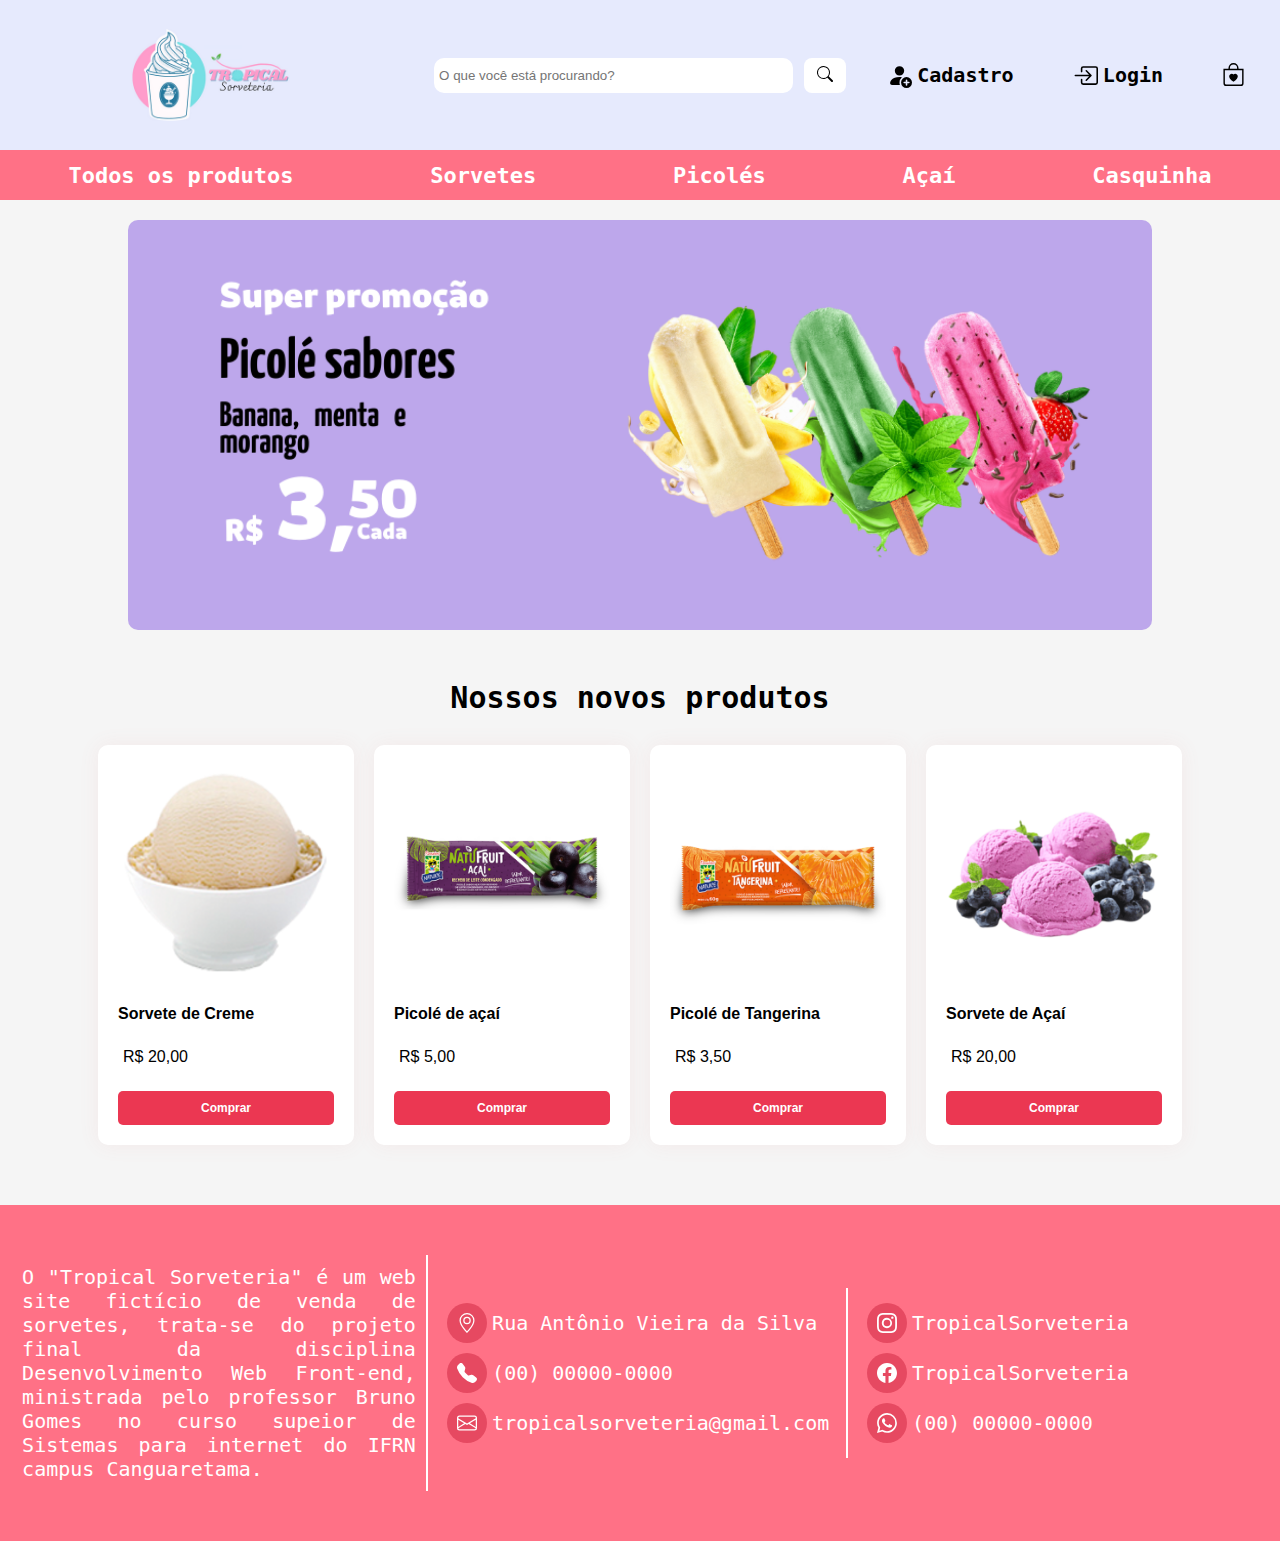
<file: index.html>
<!DOCTYPE html>
<html lang="pt-br">

<head>
    <meta charset="UTF-8">
    <meta http-equiv="X-UA-Compatible" content="IE=edge">
    <meta name="viewport" content="width=device-width, initial-scale=1.0">
    <link rel="shortcut icon" href="images/favicon.ico" type="image/x-icon">
    <title>Home</title>
    <link rel="stylesheet" href="src/css/styel.css">
</head>

<body>
    <!-- div principal -->
    <div class="container">
        <!-- Menu reponsivo -->
        <div class="div-menu">
            <ul class="menu-responsivo-list">
                <li class="menu-responsivo-item">
                    <a href="src/html/cadastro.html" class="menu-responsivo-link">
                        Cadastro
                        <svg xmlns="http://www.w3.org/2000/svg" width="25" height="25" fill="currentColor"
                            class="bi bi-person-fill-add" viewBox="0 0 16 16">
                            <path
                                d="M12.5 16a3.5 3.5 0 1 0 0-7 3.5 3.5 0 0 0 0 7Zm.5-5v1h1a.5.5 0 0 1 0 1h-1v1a.5.5 0 0 1-1 0v-1h-1a.5.5 0 0 1 0-1h1v-1a.5.5 0 0 1 1 0Zm-2-6a3 3 0 1 1-6 0 3 3 0 0 1 6 0Z" />
                            <path
                                d="M2 13c0 1 1 1 1 1h5.256A4.493 4.493 0 0 1 8 12.5a4.49 4.49 0 0 1 1.544-3.393C9.077 9.038 8.564 9 8 9c-5 0-6 3-6 4Z" />
                        </svg>
                    </a>
                </li>
                <li class="menu-responsivo-item">
                    <a href="src/html/login.html" class="menu-responsivo-link">
                        Login
                        <svg xmlns="http://www.w3.org/2000/svg" width="25" height="25" fill="currentColor"
                            class="bi bi-box-arrow-in-right" viewBox="0 0 16 16">
                            <path fill-rule="evenodd"
                                d="M6 3.5a.5.5 0 0 1 .5-.5h8a.5.5 0 0 1 .5.5v9a.5.5 0 0 1-.5.5h-8a.5.5 0 0 1-.5-.5v-2a.5.5 0 0 0-1 0v2A1.5 1.5 0 0 0 6.5 14h8a1.5 1.5 0 0 0 1.5-1.5v-9A1.5 1.5 0 0 0 14.5 2h-8A1.5 1.5 0 0 0 5 3.5v2a.5.5 0 0 0 1 0v-2z" />
                            <path fill-rule="evenodd"
                                d="M11.854 8.354a.5.5 0 0 0 0-.708l-3-3a.5.5 0 1 0-.708.708L10.293 7.5H1.5a.5.5 0 0 0 0 1h8.793l-2.147 2.146a.5.5 0 0 0 .708.708l3-3z" />
                        </svg>
                    </a>
                </li>
                <li class="menu-responsivo-item">
                    <a href="index.html" class="menu-responsivo-link">
                        Sacola
                        <svg xmlns="http://www.w3.org/2000/svg" width="23" height="23" fill="currentColor"
                            class="bi bi-bag-heart" viewBox="0 0 16 16">
                            <path fill-rule="evenodd"
                                d="M10.5 3.5a2.5 2.5 0 0 0-5 0V4h5v-.5Zm1 0V4H15v10a2 2 0 0 1-2 2H3a2 2 0 0 1-2-2V4h3.5v-.5a3.5 3.5 0 1 1 7 0ZM14 14V5H2v9a1 1 0 0 0 1 1h10a1 1 0 0 0 1-1ZM8 7.993c1.664-1.711 5.825 1.283 0 5.132-5.825-3.85-1.664-6.843 0-5.132Z" />
                        </svg>
                    </a>
                </li>
            </ul>
            <h2 class="titulo-categoria">Categorias</h2>
            <ul class="menu-responsivo-list">
                <li class="menu-responsivo-item">
                    <a href="src/html/produtos.html" class="menu-responsivo-link">Todos os produtos</a>
                </li>
                <li class="menu-responsivo-item">
                    <a href="#" class="menu-responsivo-link">Sorvetes</a>
                </li>
                <li class="menu-responsivo-item">
                    <a href="#" class="menu-responsivo-link">Picolés</a>
                </li>
                <li class="menu-responsivo-item">
                    <a href="#" class="menu-responsivo-link">Açaí</a>
                </li>
                <li class="menu-responsivo-item">
                    <a href="#" class="menu-responsivo-link">Casquinha</a>
                </li>
            </ul>
        </div>
        <!-- Cabeçalho -->
        <header>
            <div class="logo">
                <img src="images/logo.png" alt="Logo da sorveteria" class="logo-imagem">
            </div>
            <div class="pesquisa">
                <form action="#" class="formulario">
                    <input type="search" name="pesquisa" id="pesquisa" class="barra-pesquisa"
                        placeholder="O que você está procurando?">
                    <button type="submit" class="botao-pesquisa">
                        <svg xmlns="http://www.w3.org/2000/svg" width="16" height="16" fill="currentColor"
                            class="bi bi-search" viewBox="0 0 16 16">
                            <path
                                d="M11.742 10.344a6.5 6.5 0 1 0-1.397 1.398h-.001c.03.04.062.078.098.115l3.85 3.85a1 1 0 0 0 1.415-1.414l-3.85-3.85a1.007 1.007 0 0 0-.115-.1zM12 6.5a5.5 5.5 0 1 1-11 0 5.5 5.5 0 0 1 11 0z" />
                        </svg>
                    </button>
                </form>
            </div>
            <div class="menu-usuario">
                <ul class="nav-list menu">
                    <li class="nav-item">
                        <a href="src/html/cadastro.html" class="menu-link">
                            <svg xmlns="http://www.w3.org/2000/svg" width="25" height="25" fill="currentColor"
                                class="bi bi-person-fill-add" viewBox="0 0 16 16">
                                <path
                                    d="M12.5 16a3.5 3.5 0 1 0 0-7 3.5 3.5 0 0 0 0 7Zm.5-5v1h1a.5.5 0 0 1 0 1h-1v1a.5.5 0 0 1-1 0v-1h-1a.5.5 0 0 1 0-1h1v-1a.5.5 0 0 1 1 0Zm-2-6a3 3 0 1 1-6 0 3 3 0 0 1 6 0Z" />
                                <path
                                    d="M2 13c0 1 1 1 1 1h5.256A4.493 4.493 0 0 1 8 12.5a4.49 4.49 0 0 1 1.544-3.393C9.077 9.038 8.564 9 8 9c-5 0-6 3-6 4Z" />
                            </svg>
                            <p>Cadastro</p>

                        </a>
                    </li>
                    <li class="nav-item">
                        <a href="src/html/login.html" class="menu-link">
                            <svg xmlns="http://www.w3.org/2000/svg" width="25" height="25" fill="currentColor"
                                class="bi bi-box-arrow-in-right" viewBox="0 0 16 16">
                                <path fill-rule="evenodd"
                                    d="M6 3.5a.5.5 0 0 1 .5-.5h8a.5.5 0 0 1 .5.5v9a.5.5 0 0 1-.5.5h-8a.5.5 0 0 1-.5-.5v-2a.5.5 0 0 0-1 0v2A1.5 1.5 0 0 0 6.5 14h8a1.5 1.5 0 0 0 1.5-1.5v-9A1.5 1.5 0 0 0 14.5 2h-8A1.5 1.5 0 0 0 5 3.5v2a.5.5 0 0 0 1 0v-2z" />
                                <path fill-rule="evenodd"
                                    d="M11.854 8.354a.5.5 0 0 0 0-.708l-3-3a.5.5 0 1 0-.708.708L10.293 7.5H1.5a.5.5 0 0 0 0 1h8.793l-2.147 2.146a.5.5 0 0 0 .708.708l3-3z" />
                            </svg>
                            <p>Login</p>

                        </a>
                    </li>
                    <li class="nav-item">
                        <a href="index.html" class="menu-link">
                            <svg xmlns="http://www.w3.org/2000/svg" width="23" height="23" fill="currentColor"
                                class="bi bi-bag-heart" viewBox="0 0 16 16">
                                <path fill-rule="evenodd"
                                    d="M10.5 3.5a2.5 2.5 0 0 0-5 0V4h5v-.5Zm1 0V4H15v10a2 2 0 0 1-2 2H3a2 2 0 0 1-2-2V4h3.5v-.5a3.5 3.5 0 1 1 7 0ZM14 14V5H2v9a1 1 0 0 0 1 1h10a1 1 0 0 0 1-1ZM8 7.993c1.664-1.711 5.825 1.283 0 5.132-5.825-3.85-1.664-6.843 0-5.132Z" />
                            </svg>
                        </a>
                    </li>
                </ul>
            </div>
            <button class="botao-menu" id="btn-div">&#9776;</button>
        </header>
        <!-- Menu Desktop -->
        <nav>
            <ul class="nav-list">
                <li class="nav-item">
                    <a href="src/html/produtos.html" class="nav-link">Todos os produtos</a>
                </li>
                <li class="nav-item">
                    <a href="#" class="nav-link">Sorvetes</a>
                </li>
                <li class="nav-item">
                    <a href="#" class="nav-link">Picolés</a>
                </li>
                <li class="nav-item">
                    <a href="#" class="nav-link">Açaí</a>
                </li>
                <li class="nav-item">
                    <a href="#" class="nav-link">Casquinha</a>
                </li>
            </ul>
        </nav>
        <!-- Contéudo principal da página -->
        <main>
            <!-- Espaço promocional -->
            <div class="promocao">
                <img src="images/promocao.png" class="banner" alt="banner de promoção diária">
            </div>
            <h2 class="novosProdutos">Nossos novos produtos</h2>
            <!-- Novos produtos -->
            <div class="produtos">
                <a href="src/html/detalhe.html" class="link-produto">
                    <div class="card">
                        <img src="images/cremas.png" alt="Sorvete" class="img-card">
                        <p class="titulo-card">Sorvete de Creme</p>
                        <p class="preco">R$ 20,00</p>
                        <a href="#" class="btn-comprar">Comprar</a>
                    </div>
                </a>
                <a href="src/html/detalhe.html" class="link-produto">
                    <div class="card">
                        <img src="images/picole1.png" alt="Sorvete" class="img-card">
                        <p class="titulo-card">Picolé de açaí</p>
                        <p class="preco">R$ 5,00</p>
                        <a href="#" class="btn-comprar">Comprar</a>
                    </div>
                </a>
                <a href="src/html/detalhe.html" class="link-produto">
                    <div class="card">
                        <img src="images/picole2.png" alt="Sorvete" class="img-card">
                        <p class="titulo-card">Picolé de Tangerina</p>
                        <p class="preco">R$ 3,50</p>
                        <a href="#" class="btn-comprar">Comprar</a>
                    </div>
                </a>
                <a href="src/html/detalhe.html" class="link-produto">
                    <div class="card">
                        <img src="images/sorvete2.png" alt="Sorvete" class="img-card">
                        <p class="titulo-card">Sorvete de Açaí</p>
                        <p class="preco">R$ 20,00</p>
                        <a href="#" class="btn-comprar">Comprar</a>
                    </div>
                </a>
            </div>
        </main>
        <!-- Rodapé -->
        <footer>
            <div class="sobre">
                <p>O "Tropical Sorveteria" é um web site fictício de venda de sorvetes, trata-se do projeto final da
                    disciplina Desenvolvimento Web Front-end, ministrada pelo professor Bruno Gomes no curso supeior de
                    Sistemas para internet do IFRN campus Canguaretama.
                </p>
            </div>
            <div class="endereco">
                <ul class="lista-rodape">
                    <li class="item-rodape">
                        <div class="icone-rodape">
                            <svg xmlns="http://www.w3.org/2000/svg" width="20" height="20" fill="currentColor"
                                class="bi bi-geo-alt" viewBox="0 0 16 16">
                                <path
                                    d="M12.166 8.94c-.524 1.062-1.234 2.12-1.96 3.07A31.493 31.493 0 0 1 8 14.58a31.481 31.481 0 0 1-2.206-2.57c-.726-.95-1.436-2.008-1.96-3.07C3.304 7.867 3 6.862 3 6a5 5 0 0 1 10 0c0 .862-.305 1.867-.834 2.94zM8 16s6-5.686 6-10A6 6 0 0 0 2 6c0 4.314 6 10 6 10z" />
                                <path d="M8 8a2 2 0 1 1 0-4 2 2 0 0 1 0 4zm0 1a3 3 0 1 0 0-6 3 3 0 0 0 0 6z" />
                            </svg>
                        </div>
                        <p class="texto-rodape">Rua Antônio Vieira da Silva</p>
                    </li>
                    <li class="item-rodape">
                        <div class="icone-rodape">
                            <svg xmlns="http://www.w3.org/2000/svg" width="20" height="20" fill="currentColor"
                                class="bi bi-telephone-fill" viewBox="0 0 16 16">
                                <path fill-rule="evenodd"
                                    d="M1.885.511a1.745 1.745 0 0 1 2.61.163L6.29 2.98c.329.423.445.974.315 1.494l-.547 2.19a.678.678 0 0 0 .178.643l2.457 2.457a.678.678 0 0 0 .644.178l2.189-.547a1.745 1.745 0 0 1 1.494.315l2.306 1.794c.829.645.905 1.87.163 2.611l-1.034 1.034c-.74.74-1.846 1.065-2.877.702a18.634 18.634 0 0 1-7.01-4.42 18.634 18.634 0 0 1-4.42-7.009c-.362-1.03-.037-2.137.703-2.877L1.885.511z" />
                            </svg>
                        </div>
                        <p class="texto-rodape">(00) 00000-0000</p>
                    </li>
                    <li class="item-rodape">
                        <div class="icone-rodape">
                            <svg xmlns="http://www.w3.org/2000/svg" width="20" height="20" fill="currentColor"
                                class="bi bi-envelope" viewBox="0 0 16 16">
                                <path
                                    d="M0 4a2 2 0 0 1 2-2h12a2 2 0 0 1 2 2v8a2 2 0 0 1-2 2H2a2 2 0 0 1-2-2V4Zm2-1a1 1 0 0 0-1 1v.217l7 4.2 7-4.2V4a1 1 0 0 0-1-1H2Zm13 2.383-4.708 2.825L15 11.105V5.383Zm-.034 6.876-5.64-3.471L8 9.583l-1.326-.795-5.64 3.47A1 1 0 0 0 2 13h12a1 1 0 0 0 .966-.741ZM1 11.105l4.708-2.897L1 5.383v5.722Z" />
                            </svg>
                        </div>
                        <p class="texto-rodape">tropicalsorveteria@gmail.com</p>
                    </li>
                </ul>
            </div>
            <div class="contato">
                <ul class="lista-rodape">
                    <li class="item-rodape">
                        <div class="icone-rodape">
                            <svg xmlns="http://www.w3.org/2000/svg" width="20" height="20" fill="currentColor"
                                class="bi bi-instagram" viewBox="0 0 16 16">
                                <path
                                    d="M8 0C5.829 0 5.556.01 4.703.048 3.85.088 3.269.222 2.76.42a3.917 3.917 0 0 0-1.417.923A3.927 3.927 0 0 0 .42 2.76C.222 3.268.087 3.85.048 4.7.01 5.555 0 5.827 0 8.001c0 2.172.01 2.444.048 3.297.04.852.174 1.433.372 1.942.205.526.478.972.923 1.417.444.445.89.719 1.416.923.51.198 1.09.333 1.942.372C5.555 15.99 5.827 16 8 16s2.444-.01 3.298-.048c.851-.04 1.434-.174 1.943-.372a3.916 3.916 0 0 0 1.416-.923c.445-.445.718-.891.923-1.417.197-.509.332-1.09.372-1.942C15.99 10.445 16 10.173 16 8s-.01-2.445-.048-3.299c-.04-.851-.175-1.433-.372-1.941a3.926 3.926 0 0 0-.923-1.417A3.911 3.911 0 0 0 13.24.42c-.51-.198-1.092-.333-1.943-.372C10.443.01 10.172 0 7.998 0h.003zm-.717 1.442h.718c2.136 0 2.389.007 3.232.046.78.035 1.204.166 1.486.275.373.145.64.319.92.599.28.28.453.546.598.92.11.281.24.705.275 1.485.039.843.047 1.096.047 3.231s-.008 2.389-.047 3.232c-.035.78-.166 1.203-.275 1.485a2.47 2.47 0 0 1-.599.919c-.28.28-.546.453-.92.598-.28.11-.704.24-1.485.276-.843.038-1.096.047-3.232.047s-2.39-.009-3.233-.047c-.78-.036-1.203-.166-1.485-.276a2.478 2.478 0 0 1-.92-.598 2.48 2.48 0 0 1-.6-.92c-.109-.281-.24-.705-.275-1.485-.038-.843-.046-1.096-.046-3.233 0-2.136.008-2.388.046-3.231.036-.78.166-1.204.276-1.486.145-.373.319-.64.599-.92.28-.28.546-.453.92-.598.282-.11.705-.24 1.485-.276.738-.034 1.024-.044 2.515-.045v.002zm4.988 1.328a.96.96 0 1 0 0 1.92.96.96 0 0 0 0-1.92zm-4.27 1.122a4.109 4.109 0 1 0 0 8.217 4.109 4.109 0 0 0 0-8.217zm0 1.441a2.667 2.667 0 1 1 0 5.334 2.667 2.667 0 0 1 0-5.334z" />
                            </svg>
                        </div>
                        <p class="texto-rodape">TropicalSorveteria</p>
                    </li>
                    <li class="item-rodape">
                        <div class="icone-rodape">
                            <svg xmlns="http://www.w3.org/2000/svg" width="20" height="20" fill="currentColor"
                                class="bi bi-facebook" viewBox="0 0 16 16">
                                <path
                                    d="M16 8.049c0-4.446-3.582-8.05-8-8.05C3.58 0-.002 3.603-.002 8.05c0 4.017 2.926 7.347 6.75 7.951v-5.625h-2.03V8.05H6.75V6.275c0-2.017 1.195-3.131 3.022-3.131.876 0 1.791.157 1.791.157v1.98h-1.009c-.993 0-1.303.621-1.303 1.258v1.51h2.218l-.354 2.326H9.25V16c3.824-.604 6.75-3.934 6.75-7.951z" />
                            </svg>
                        </div>
                        <p class="texto-rodape">TropicalSorveteria</p>
                    </li>
                    <li class="item-rodape">
                        <div class="icone-rodape">
                            <svg xmlns="http://www.w3.org/2000/svg" width="20" height="20" fill="currentColor"
                                class="bi bi-whatsapp" viewBox="0 0 16 16">
                                <path
                                    d="M13.601 2.326A7.854 7.854 0 0 0 7.994 0C3.627 0 .068 3.558.064 7.926c0 1.399.366 2.76 1.057 3.965L0 16l4.204-1.102a7.933 7.933 0 0 0 3.79.965h.004c4.368 0 7.926-3.558 7.93-7.93A7.898 7.898 0 0 0 13.6 2.326zM7.994 14.521a6.573 6.573 0 0 1-3.356-.92l-.24-.144-2.494.654.666-2.433-.156-.251a6.56 6.56 0 0 1-1.007-3.505c0-3.626 2.957-6.584 6.591-6.584a6.56 6.56 0 0 1 4.66 1.931 6.557 6.557 0 0 1 1.928 4.66c-.004 3.639-2.961 6.592-6.592 6.592zm3.615-4.934c-.197-.099-1.17-.578-1.353-.646-.182-.065-.315-.099-.445.099-.133.197-.513.646-.627.775-.114.133-.232.148-.43.05-.197-.1-.836-.308-1.592-.985-.59-.525-.985-1.175-1.103-1.372-.114-.198-.011-.304.088-.403.087-.088.197-.232.296-.346.1-.114.133-.198.198-.33.065-.134.034-.248-.015-.347-.05-.099-.445-1.076-.612-1.47-.16-.389-.323-.335-.445-.34-.114-.007-.247-.007-.38-.007a.729.729 0 0 0-.529.247c-.182.198-.691.677-.691 1.654 0 .977.71 1.916.81 2.049.098.133 1.394 2.132 3.383 2.992.47.205.84.326 1.129.418.475.152.904.129 1.246.08.38-.058 1.171-.48 1.338-.943.164-.464.164-.86.114-.943-.049-.084-.182-.133-.38-.232z" />
                            </svg>
                        </div>
                        <p class="texto-rodape">(00) 00000-0000</p>
                    </li>
                </ul>
            </div>
        </footer>
    </div>
    <!-- Script do menu reponsivo -->
    <script src="src/js/script.js"></script>
</body>

</html>
</file>
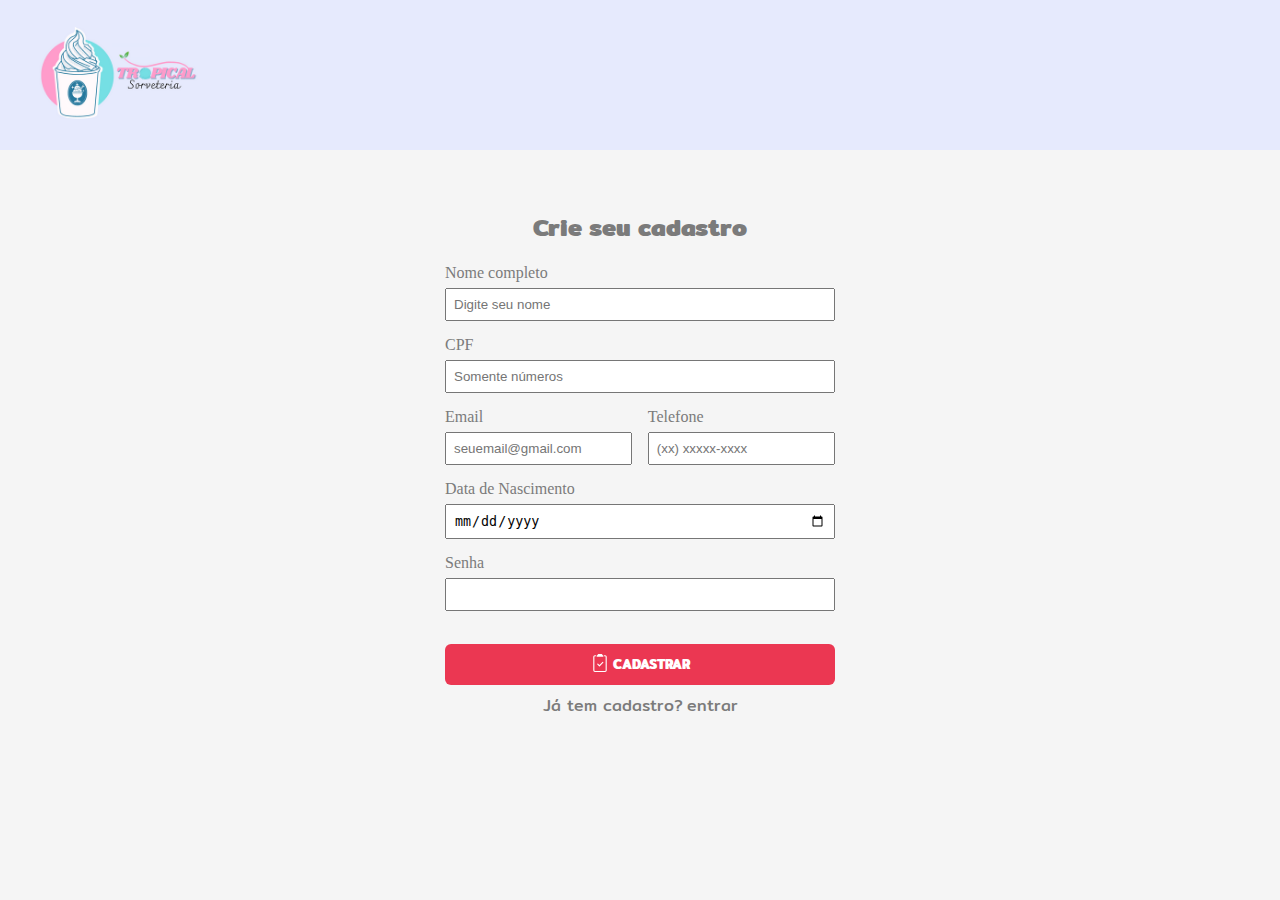
<file: src/html/cadastro.html>
<!DOCTYPE html>
<html lang="pt-br">
    <head>
        <meta charset="UTF-8">
        <meta http-equiv="X-UA-Compatible" content="IE=edge">
        <meta name="viewport" content="width=device-width, initial-scale=1.0">
        <link rel="stylesheet" href="../css/styel.css">
        <link rel="stylesheet" href="../css/cadastro.css">
        <link rel="shortcut icon" href="../../images/favicon.ico" type="image/x-icon">
        <link rel="preconnect" href="https://fonts.googleapis.com">
        <link rel="preconnect" href="https://fonts.gstatic.com" crossorigin>
        <link href="https://fonts.googleapis.com/css2?family=Mitr&display=swap" rel="stylesheet">
        <title>Cadastro</title>
    </head>
    <body>
        <div class="container">
            <header>
                <div class="logo">
                    <a href="../../index.html">
                    <img src="../../images/logo.png" alt="Logo da sorveteria" class="logo-imagem"></a>
                </div>
            </header> 
            <main>
                
                    <div class="form-1">
                        <form action="#" method="post">
                            <h2 class="entrar">Crie seu cadastro</h2> <br>
                            <p> 
                                <label for="nome">Nome completo</label> <br>
                                <input type="text" name="nome_cadastrado" id="nome" placeholder="Digite seu nome" required/>
                            </p>
                            <p> 
                                <label for="cpf">CPF</label> <br>
                                <input type="text" name="cpf_cadastrado" id="cpf" placeholder="Somente números" maxlength="11" required/>
                            </p>
                           
                            <div class="data">
                                <div class="menor">
                                     <p> 
                                <label for="email">Email</label> <br>
                                <input type="text" name="email_cadastrado" id="email" placeholder="seuemail@gmail.com" required/>
                                </p>
                                </div>
                                <div class="menor">
                                    <p>
                                    <label for="telefone">Telefone</label> <br>
                                    <input type="tel" name="telefone_cadastrado" id="telefone" placeholder="(xx) xxxxx-xxxx" maxlength="11" required/>
                                    </p>
                                </div>
                            </div>
                            <p> 
                                    <label for="nascimento">Data de Nascimento</label> <br>
                                    <input type="date" name="data_nascimento" id="nascimento" required/>
                                    </p>
                            <p> 
                                <label for="senha">Senha</label> <br>
                                <input type="password" name="senha_cadastrada" id="senha" required/>
                            </p>
                            
                            <a href="../html/login.html"><button type="button" class="botao"><svg xmlns="http://www.w3.org/2000/svg" width="18" height="18" fill="currentColor" class="bi bi-clipboard2-check" viewBox="0 0 16 16">
                                <path d="M9.5 0a.5.5 0 0 1 .5.5.5.5 0 0 0 .5.5.5.5 0 0 1 .5.5V2a.5.5 0 0 1-.5.5h-5A.5.5 0 0 1 5 2v-.5a.5.5 0 0 1 .5-.5.5.5 0 0 0 .5-.5.5.5 0 0 1 .5-.5h3Z"/>
                                <path d="M3 2.5a.5.5 0 0 1 .5-.5H4a.5.5 0 0 0 0-1h-.5A1.5 1.5 0 0 0 2 2.5v12A1.5 1.5 0 0 0 3.5 16h9a1.5 1.5 0 0 0 1.5-1.5v-12A1.5 1.5 0 0 0 12.5 1H12a.5.5 0 0 0 0 1h.5a.5.5 0 0 1 .5.5v12a.5.5 0 0 1-.5.5h-9a.5.5 0 0 1-.5-.5v-12Z"/>
                                <path d="M10.854 7.854a.5.5 0 0 0-.708-.708L7.5 9.793 6.354 8.646a.5.5 0 1 0-.708.708l1.5 1.5a.5.5 0 0 0 .708 0l3-3Z"/>
                              </svg> CADASTRAR</button></a>
                            <p class="entrar">Já tem cadastro?<a href="../html/login.html">entrar</a></p><br>
                        </form>
                    </div>
                </div>
            </main>
        </div>
    </body>
</html>
</file>
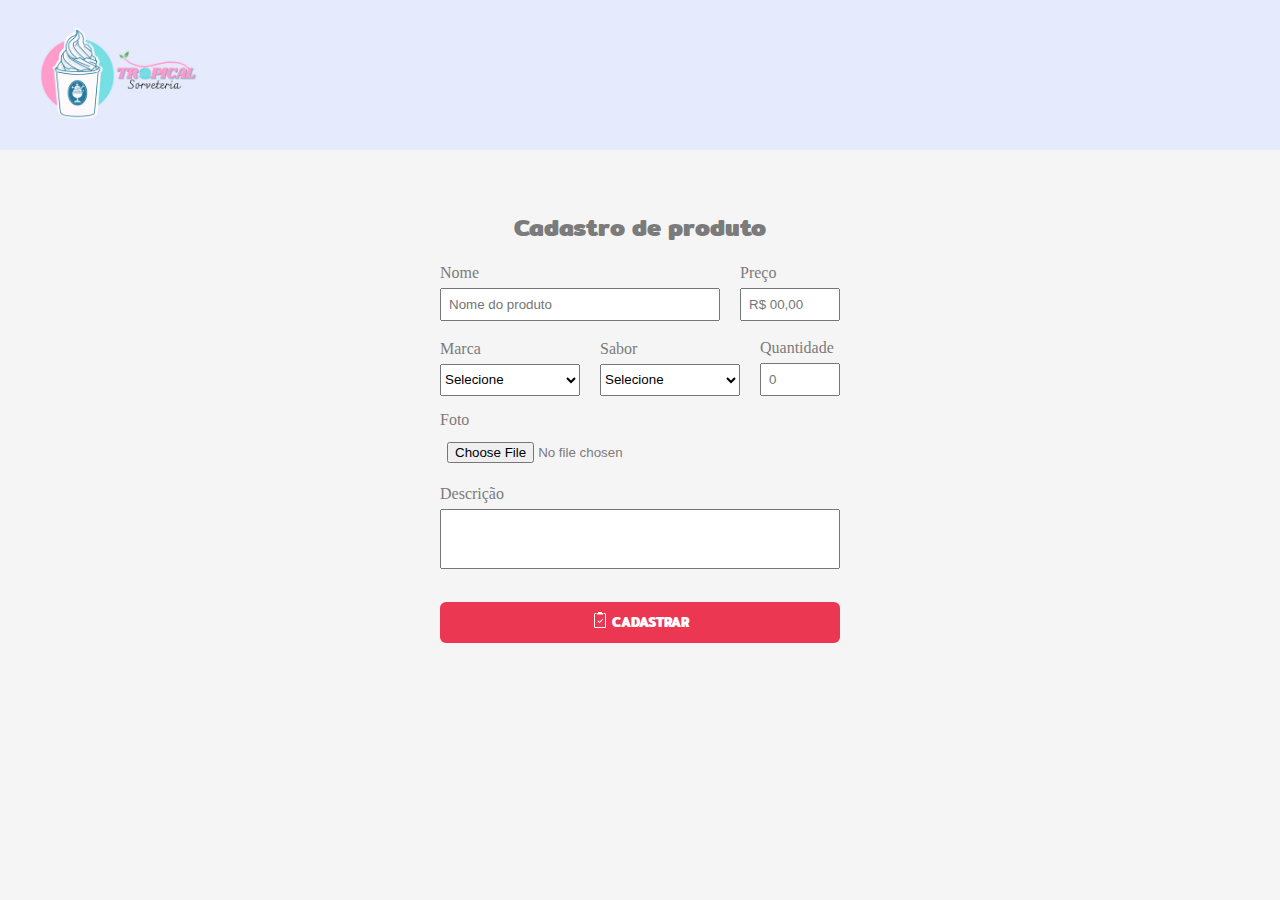
<file: src/html/cadproduto.html>
<!DOCTYPE html>
<html lang="pt-br">
    <head>
        <meta charset="UTF-8">
        <meta http-equiv="X-UA-Compatible" content="IE=edge">
        <meta name="viewport" content="width=device-width, initial-scale=1.0">
        <link rel="stylesheet" href="../css/styel.css">
        <link rel="stylesheet" href="../css/cadastro.css">
        <link rel="stylesheet" href="../css/cadproduto.css">
        <link rel="shortcut icon" href="../../images/favicon.ico" type="image/x-icon">
        <link rel="preconnect" href="https://fonts.googleapis.com">
        <link rel="preconnect" href="https://fonts.gstatic.com" crossorigin>
        <link href="https://fonts.googleapis.com/css2?family=Mitr&display=swap" rel="stylesheet">
        <title>Cadastro de Produto</title>
    </head>
    <body>
        <div class="container">
        <header>
            <div class="logo">
                <a href="../../index.html">
                <img src="../../images/logo.png" alt="Logo da sorveteria" class="logo-imagem"></a>
            </div>
        </header>
        <main>
            
            <div class="form-1">
                <form action="#" method="post">
                    <h2 class="entrar">Cadastro de produto</h2> <br>
                    <div class="data">
                        
                            <p> 
                                <label for="nome">Nome</label> <br>
                                <input class="inp" type="text" name="nome_cadastrado" id="nome" placeholder="Nome do produto" required/>
                            </p>
                            <p> 
                                <label for="preco">Preço</label> <br>
                                <input class="inp-0" type="text" name="preco_cadastrado" id="preco" placeholder="R$ 00,00" required/>
                            </p>
                    </div>
                    <div class="data">
                        <div class="menor">
                            <p> 
                                <label for="marca">Marca</label> <br>
                                <select class="select" id="marca" name="marca">
                                    <option selected disabled>Selecione</option>
                                    <option value="Nestle">Nestle</option>
                                    <option value="Sterbom">Sterbom</option>
                                    <option value="Chapinha">Chapinha</option>
                                </select>
                            </p>
                        </div>
                        <div class="menor">
                            <p>
                                <label for="sabor">Sabor</label> <br>
                                <select class="select" id="sabor" name="sabor">
                                    <option selected disabled>Selecione</option>
                                    <option value="Chocolate">Chocolate</option>
                                    <option value="Morango">Morando</option>
                                    <option value="Creme">Creme</option>
                                </select>
                            </p>
                        </div>
                        <div class="menor"> 
                            <p>
                            <label for="quantidade">Quantidade</label> <br>
                            <input class="quant" type="number" name="quantidade_cadastrada" id="quantidade" placeholder="0" required/>
                            </p>
                        </div>
                    </div>
                    <div class="foto">
                        <p> 
                            <label for="foto">Foto</label> <br>
                            <input type="file" name="foto_cadastrada" id="foto" required/>
                        </p>
                    </div>
                        <p>
                            <label for="descricao">Descrição</label> <br>
                            <input class="input-1" type="text" name="descricao_cadastrada" id="descricao" required/>
                        </p>
                    
                    <a href="../html/produtos_cad.html"><button type="button" class="botao"><svg xmlns="http://www.w3.org/2000/svg" width="16" height="16" fill="currentColor" class="bi bi-clipboard2-check" viewBox="0 0 16 16">
                        <path d="M9.5 0a.5.5 0 0 1 .5.5.5.5 0 0 0 .5.5.5.5 0 0 1 .5.5V2a.5.5 0 0 1-.5.5h-5A.5.5 0 0 1 5 2v-.5a.5.5 0 0 1 .5-.5.5.5 0 0 0 .5-.5.5.5 0 0 1 .5-.5h3Z"/>
                        <path d="M3 2.5a.5.5 0 0 1 .5-.5H4a.5.5 0 0 0 0-1h-.5A1.5 1.5 0 0 0 2 2.5v12A1.5 1.5 0 0 0 3.5 16h9a1.5 1.5 0 0 0 1.5-1.5v-12A1.5 1.5 0 0 0 12.5 1H12a.5.5 0 0 0 0 1h.5a.5.5 0 0 1 .5.5v12a.5.5 0 0 1-.5.5h-9a.5.5 0 0 1-.5-.5v-12Z"/>
                        <path d="M10.854 7.854a.5.5 0 0 0-.708-.708L7.5 9.793 6.354 8.646a.5.5 0 1 0-.708.708l1.5 1.5a.5.5 0 0 0 .708 0l3-3Z"/>
                      </svg>CADASTRAR</button></a>
                </form>
            </div>
        </main>
        </div>
    </body>
</html>
</file>
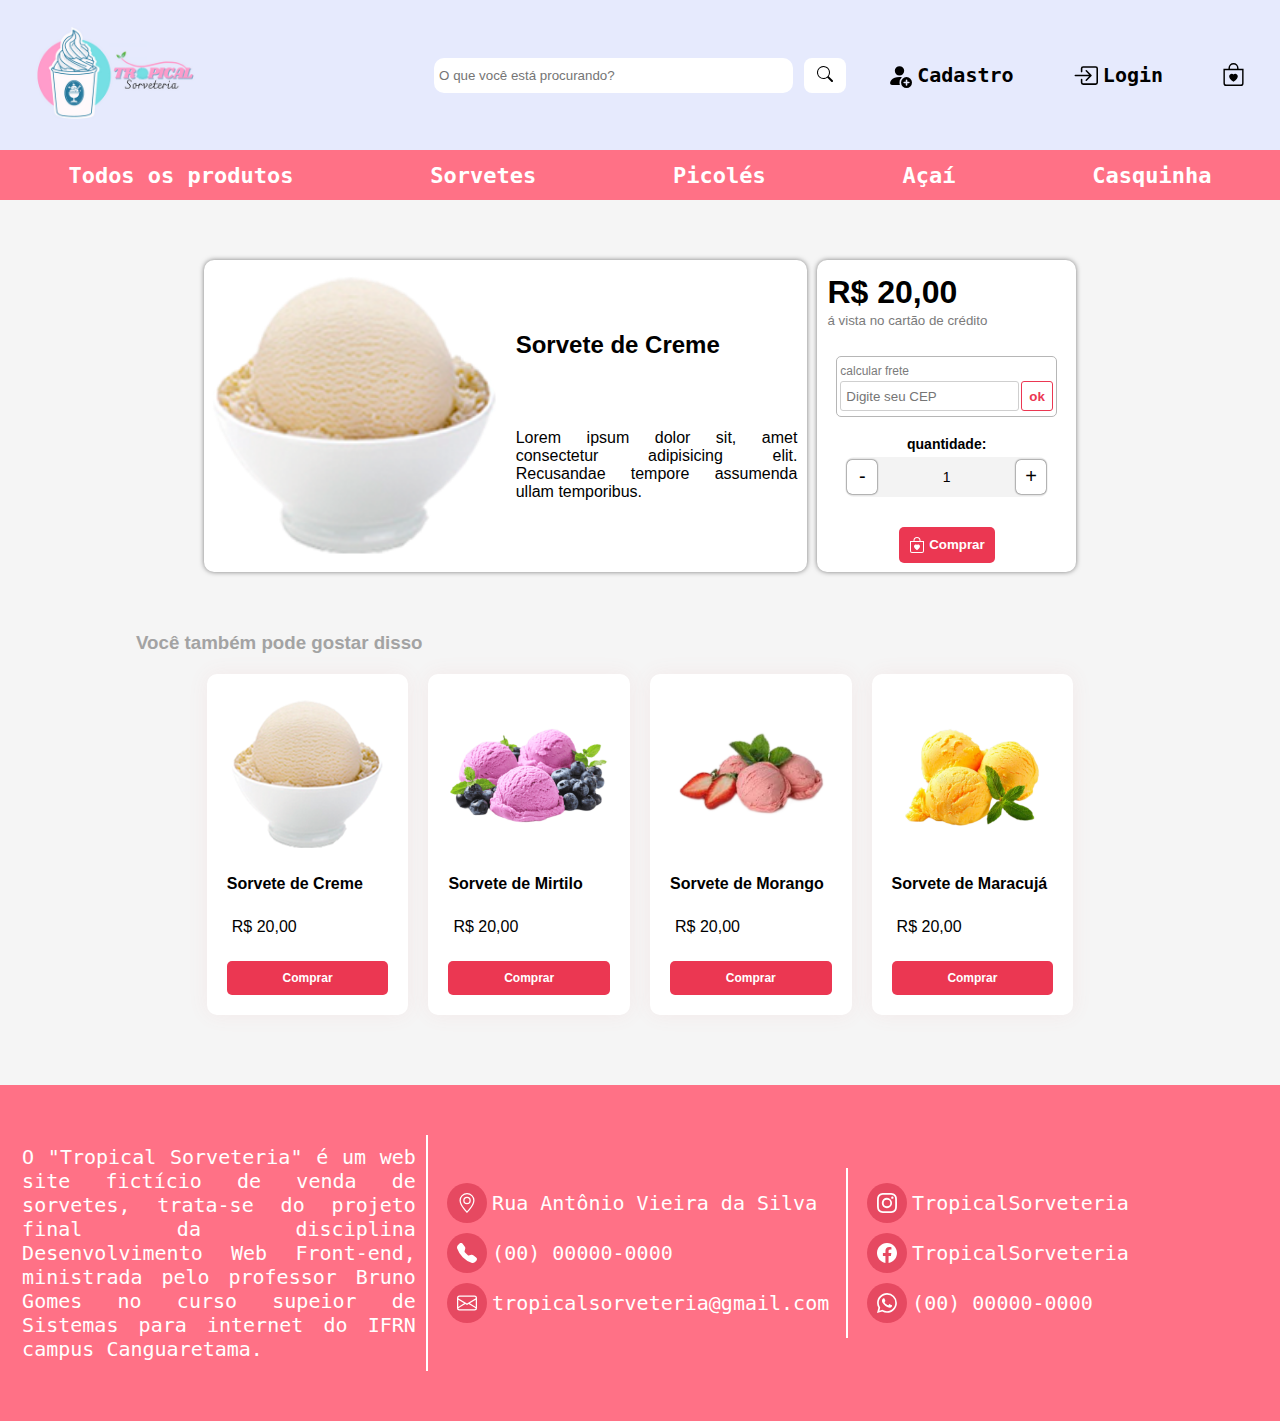
<file: src/html/detalhe.html>
<!DOCTYPE html>
<html lang="pt-br">

<head>
    <meta charset="UTF-8" />
    <meta http-equiv="X-UA-Compatible" content="IE=edge" />
    <meta name="viewport" content="width=device-width, initial-scale=1.0" />
    <title>Detalhe do produto</title>
    <link rel="shortcut icon" href="../../images/favicon.ico" type="image/x-icon" />
    <link rel="stylesheet" href="../css/styel.css" />
    <link rel="stylesheet" href="../css/detalhe.css" />
    <link rel="stylesheet" href="../css/produtos.css">

</head>

<body>
    <!-- div principal -->
    <div class="container">
        <!-- Menu responsivo -->
        <div class="div-menu">
            <ul class="menu-responsivo-list">
                <li class="menu-responsivo-item">
                    <a href="../html/cadastro.html" class="menu-responsivo-link">
                        Cadastro
                        <svg xmlns="http://www.w3.org/2000/svg" width="25" height="25" fill="currentColor"
                            class="bi bi-person-fill-add" viewBox="0 0 16 16">
                            <path
                                d="M12.5 16a3.5 3.5 0 1 0 0-7 3.5 3.5 0 0 0 0 7Zm.5-5v1h1a.5.5 0 0 1 0 1h-1v1a.5.5 0 0 1-1 0v-1h-1a.5.5 0 0 1 0-1h1v-1a.5.5 0 0 1 1 0Zm-2-6a3 3 0 1 1-6 0 3 3 0 0 1 6 0Z" />
                            <path
                                d="M2 13c0 1 1 1 1 1h5.256A4.493 4.493 0 0 1 8 12.5a4.49 4.49 0 0 1 1.544-3.393C9.077 9.038 8.564 9 8 9c-5 0-6 3-6 4Z" />
                        </svg>
                    </a>
                </li>
                <li class="menu-responsivo-item">
                    <a href="../html/login.html" class="menu-responsivo-link">
                        Login
                        <svg xmlns="http://www.w3.org/2000/svg" width="25" height="25" fill="currentColor"
                            class="bi bi-box-arrow-in-right" viewBox="0 0 16 16">
                            <path fill-rule="evenodd"
                                d="M6 3.5a.5.5 0 0 1 .5-.5h8a.5.5 0 0 1 .5.5v9a.5.5 0 0 1-.5.5h-8a.5.5 0 0 1-.5-.5v-2a.5.5 0 0 0-1 0v2A1.5 1.5 0 0 0 6.5 14h8a1.5 1.5 0 0 0 1.5-1.5v-9A1.5 1.5 0 0 0 14.5 2h-8A1.5 1.5 0 0 0 5 3.5v2a.5.5 0 0 0 1 0v-2z" />
                            <path fill-rule="evenodd"
                                d="M11.854 8.354a.5.5 0 0 0 0-.708l-3-3a.5.5 0 1 0-.708.708L10.293 7.5H1.5a.5.5 0 0 0 0 1h8.793l-2.147 2.146a.5.5 0 0 0 .708.708l3-3z" />
                        </svg>
                    </a>
                </li>
                <li class="menu-responsivo-item">
                    <a href="#" class="menu-responsivo-link">
                        Sacola
                        <svg xmlns="http://www.w3.org/2000/svg" width="23" height="23" fill="currentColor"
                            class="bi bi-bag-heart" viewBox="0 0 16 16">
                            <path fill-rule="evenodd"
                                d="M10.5 3.5a2.5 2.5 0 0 0-5 0V4h5v-.5Zm1 0V4H15v10a2 2 0 0 1-2 2H3a2 2 0 0 1-2-2V4h3.5v-.5a3.5 3.5 0 1 1 7 0ZM14 14V5H2v9a1 1 0 0 0 1 1h10a1 1 0 0 0 1-1ZM8 7.993c1.664-1.711 5.825 1.283 0 5.132-5.825-3.85-1.664-6.843 0-5.132Z" />
                        </svg>
                    </a>
                </li>
            </ul>
            <h2 class="titulo-categoria">Categorias</h2>
            <ul class="menu-responsivo-list">
                <li class="menu-responsivo-item">
                    <a href="produtos.html" class="menu-responsivo-link">Todos os produtos</a>
                </li>
                <li class="menu-responsivo-item">
                    <a href="#" class="menu-responsivo-link">Sorvetes</a>
                </li>
                <li class="menu-responsivo-item">
                    <a href="#" class="menu-responsivo-link">Picolés</a>
                </li>
                <li class="menu-responsivo-item">
                    <a href="#" class="menu-responsivo-link">Açaí</a>
                </li>
                <li class="menu-responsivo-item">
                    <a href="#" class="menu-responsivo-link">Casquinha</a>
                </li>
            </ul>
        </div>
        <!-- Cabeçalho -->
        <header>
            <div class="logo">
                <a href="../../index.html">
                    <img src="../../images/logo.png" alt="Logo da sorveteria" class="logo-imagem" /></a>
            </div>
            <div class="pesquisa">
                <form action="#" class="formulario">
                    <input type="search" name="pesquisa" id="pesquisa" class="barra-pesquisa"
                        placeholder="O que você está procurando?" />
                    <button type="submit" class="botao-pesquisa">
                        <svg xmlns="http://www.w3.org/2000/svg" width="16" height="16" fill="currentColor"
                            class="bi bi-search" viewBox="0 0 16 16">
                            <path
                                d="M11.742 10.344a6.5 6.5 0 1 0-1.397 1.398h-.001c.03.04.062.078.098.115l3.85 3.85a1 1 0 0 0 1.415-1.414l-3.85-3.85a1.007 1.007 0 0 0-.115-.1zM12 6.5a5.5 5.5 0 1 1-11 0 5.5 5.5 0 0 1 11 0z" />
                        </svg>
                    </button>
                </form>
            </div>
            <div class="menu-usuario">
                <ul class="nav-list menu">
                    <li class="nav-item">
                        <a href="../html/cadastro.html" class="menu-link">
                            <svg xmlns="http://www.w3.org/2000/svg" width="25" height="25" fill="currentColor"
                                class="bi bi-person-fill-add" viewBox="0 0 16 16">
                                <path
                                    d="M12.5 16a3.5 3.5 0 1 0 0-7 3.5 3.5 0 0 0 0 7Zm.5-5v1h1a.5.5 0 0 1 0 1h-1v1a.5.5 0 0 1-1 0v-1h-1a.5.5 0 0 1 0-1h1v-1a.5.5 0 0 1 1 0Zm-2-6a3 3 0 1 1-6 0 3 3 0 0 1 6 0Z" />
                                <path
                                    d="M2 13c0 1 1 1 1 1h5.256A4.493 4.493 0 0 1 8 12.5a4.49 4.49 0 0 1 1.544-3.393C9.077 9.038 8.564 9 8 9c-5 0-6 3-6 4Z" />
                            </svg>
                            <p>Cadastro</p>
                        </a>
                    </li>
                    <li class="nav-item">
                        <a href="../html/login.html" class="menu-link">
                            <svg xmlns="http://www.w3.org/2000/svg" width="25" height="25" fill="currentColor"
                                class="bi bi-box-arrow-in-right" viewBox="0 0 16 16">
                                <path fill-rule="evenodd"
                                    d="M6 3.5a.5.5 0 0 1 .5-.5h8a.5.5 0 0 1 .5.5v9a.5.5 0 0 1-.5.5h-8a.5.5 0 0 1-.5-.5v-2a.5.5 0 0 0-1 0v2A1.5 1.5 0 0 0 6.5 14h8a1.5 1.5 0 0 0 1.5-1.5v-9A1.5 1.5 0 0 0 14.5 2h-8A1.5 1.5 0 0 0 5 3.5v2a.5.5 0 0 0 1 0v-2z" />
                                <path fill-rule="evenodd"
                                    d="M11.854 8.354a.5.5 0 0 0 0-.708l-3-3a.5.5 0 1 0-.708.708L10.293 7.5H1.5a.5.5 0 0 0 0 1h8.793l-2.147 2.146a.5.5 0 0 0 .708.708l3-3z" />
                            </svg>
                            <p>Login</p>
                        </a>
                    </li>
                    <li class="nav-item">
                        <a href="#" class="menu-link">
                            <svg xmlns="http://www.w3.org/2000/svg" width="23" height="23" fill="currentColor"
                                class="bi bi-bag-heart" viewBox="0 0 16 16">
                                <path fill-rule="evenodd"
                                    d="M10.5 3.5a2.5 2.5 0 0 0-5 0V4h5v-.5Zm1 0V4H15v10a2 2 0 0 1-2 2H3a2 2 0 0 1-2-2V4h3.5v-.5a3.5 3.5 0 1 1 7 0ZM14 14V5H2v9a1 1 0 0 0 1 1h10a1 1 0 0 0 1-1ZM8 7.993c1.664-1.711 5.825 1.283 0 5.132-5.825-3.85-1.664-6.843 0-5.132Z" />
                            </svg>
                        </a>
                    </li>
                </ul>
            </div>
            <button class="botao-menu" id="btn-div">&#9776;</button>
        </header>
        <!-- Menu Desktop -->
        <nav>
            <ul class="nav-list">
                <li class="nav-item">
                    <a href="src/html/produtos.html" class="nav-link">Todos os produtos</a>
                </li>
                <li class="nav-item">
                    <a href="#" class="nav-link">Sorvetes</a>
                </li>
                <li class="nav-item">
                    <a href="#" class="nav-link">Picolés</a>
                </li>
                <li class="nav-item">
                    <a href="#" class="nav-link">Açaí</a>
                </li>
                <li class="nav-item">
                    <a href="#" class="nav-link">Casquinha</a>
                </li>
            </ul>
        </nav>
        <!-- Contéudo principal da página -->
        <main>
            <!-- Detalhes -->
            <div class="div-detalhes">
                <div class="detalhe-principal">
                    <div class="div-imagem-produto">
                        <img src="../../images/cremas.png" alt="" class="imagem-produto" />
                    </div>
                    <div class="informacoes-produto">
                        <h2 class="nome-produto">Sorvete de Creme</h2>
                        <p class="descricao-produto">Lorem ipsum dolor sit, amet consectetur adipisicing elit.
                            Recusandae tempore assumenda ullam temporibus.</p>
                    </div>
                </div>
                <div class="detalhe-secundario">
                    <div class="informacoes-pagamento">
                        <h1 class="preco-produto">R$ 20,00</h1>
                        <small class="forma-pagamento">á vista no cartão de crédito</small>
                    </div>
                    <div class="div-form-produto">
                        <form method="post" action="#" class="form-produto">
                            <!-- Calcular frete -->
                            <div class="div-frete">
                                <div class="div-label-frete">
                                    <label for="frete" class="label-frete">calcular frete</label>
                                </div>
                                <div class="div-input-frete">
                                    <input class="input-frete" type="text" name="frete" id="frete"
                                        maxlength="8" placeholder="Digite seu CEP">
                                    <button type="submit" class="btn-frete">ok</button>
                                </div>
                            </div>
                            <!-- Quantidade do produto -->
                            <div class="div-quantidade">
                                <div class="div-label-quantidade">
                                    <label for="quantidade" class="label-quantidade">quantidade:</label>
                                </div>
                                <div class="div-input-quantidade">
                                    <button type="button" class="btn-quantidade">-</button>
                                    <input type="number" class="input-quantidade" name="quantidade" id="quantiade" value="1" min="1">
                                    <button  type="button" class="btn-quantidade">+</button>
                                </div>
                            </div>
                        </form>
                    </div>
                    <button type="submit" class="btn-comprar-produto"> 
                        <svg xmlns="http://www.w3.org/2000/svg" width="16" height="16" fill="currentColor"
                            class="bi bi-bag-heart" viewBox="0 0 16 16">
                            <path fill-rule="evenodd"
                                d="M10.5 3.5a2.5 2.5 0 0 0-5 0V4h5v-.5Zm1 0V4H15v10a2 2 0 0 1-2 2H3a2 2 0 0 1-2-2V4h3.5v-.5a3.5 3.5 0 1 1 7 0ZM14 14V5H2v9a1 1 0 0 0 1 1h10a1 1 0 0 0 1-1ZM8 7.993c1.664-1.711 5.825 1.283 0 5.132-5.825-3.85-1.664-6.843 0-5.132Z" />
                        </svg> 
                        <p>Comprar</p>
                    </button>
                </div>
            </div>
            <div class="div-titulo-produtos">
                <h3 class="titulo-produtos">Você também pode gostar disso</h3>
            </div>
            <div class="produtos">
                <div class="card">
                    <img src="../../images/cremas.png" alt="Sorvete" class="img-card">
                    <p class="titulo-card">Sorvete de Creme</p>
                    <p class="preco">R$ 20,00</p>
                    <button type="submit" class="btn-comprar">Comprar</button>
                </div>
                <div class="card">
                    <img src="../../images/sorvete2.png" alt="Sorvete" class="img-card">
                    <p class="titulo-card">Sorvete de Mirtilo</p>
                    <p class="preco">R$ 20,00</p>
                    <button type="submit" class="btn-comprar">Comprar</button>
                </div>
                <div class="card">
                    <img src="../../images/sorvete3.png" alt="Sorvete" class="img-card">
                    <p class="titulo-card">Sorvete de Morango</p>
                    <p class="preco">R$ 20,00</p>
                    <button type="submit" class="btn-comprar">Comprar</button>
                </div>
                <div class="card">
                    <img src="../../images/sorvete4.png" alt="Sorvete" class="img-card">
                    <p class="titulo-card">Sorvete de Maracujá</p>
                    <p class="preco">R$ 20,00</p>
                    <button type="submit" class="btn-comprar">Comprar</button>
                </div>
            </div>
        </main>
        <!-- Rodapé -->
        <footer>
            <div class="sobre">
                <p>
                    O "Tropical Sorveteria" é um web site fictício de venda de sorvetes,
                    trata-se do projeto final da disciplina Desenvolvimento Web
                    Front-end, ministrada pelo professor Bruno Gomes no curso supeior de
                    Sistemas para internet do IFRN campus Canguaretama.
                </p>
            </div>
            <div class="endereco">
                <ul class="lista-rodape">
                    <li class="item-rodape">
                        <div class="icone-rodape">
                            <svg xmlns="http://www.w3.org/2000/svg" width="20" height="20" fill="currentColor"
                                class="bi bi-geo-alt" viewBox="0 0 16 16">
                                <path
                                    d="M12.166 8.94c-.524 1.062-1.234 2.12-1.96 3.07A31.493 31.493 0 0 1 8 14.58a31.481 31.481 0 0 1-2.206-2.57c-.726-.95-1.436-2.008-1.96-3.07C3.304 7.867 3 6.862 3 6a5 5 0 0 1 10 0c0 .862-.305 1.867-.834 2.94zM8 16s6-5.686 6-10A6 6 0 0 0 2 6c0 4.314 6 10 6 10z" />
                                <path d="M8 8a2 2 0 1 1 0-4 2 2 0 0 1 0 4zm0 1a3 3 0 1 0 0-6 3 3 0 0 0 0 6z" />
                            </svg>
                        </div>
                        <p class="texto-rodape">Rua Antônio Vieira da Silva</p>
                    </li>
                    <li class="item-rodape">
                        <div class="icone-rodape">
                            <svg xmlns="http://www.w3.org/2000/svg" width="20" height="20" fill="currentColor"
                                class="bi bi-telephone-fill" viewBox="0 0 16 16">
                                <path fill-rule="evenodd"
                                    d="M1.885.511a1.745 1.745 0 0 1 2.61.163L6.29 2.98c.329.423.445.974.315 1.494l-.547 2.19a.678.678 0 0 0 .178.643l2.457 2.457a.678.678 0 0 0 .644.178l2.189-.547a1.745 1.745 0 0 1 1.494.315l2.306 1.794c.829.645.905 1.87.163 2.611l-1.034 1.034c-.74.74-1.846 1.065-2.877.702a18.634 18.634 0 0 1-7.01-4.42 18.634 18.634 0 0 1-4.42-7.009c-.362-1.03-.037-2.137.703-2.877L1.885.511z" />
                            </svg>
                        </div>
                        <p class="texto-rodape">(00) 00000-0000</p>
                    </li>
                    <li class="item-rodape">
                        <div class="icone-rodape">
                            <svg xmlns="http://www.w3.org/2000/svg" width="20" height="20" fill="currentColor"
                                class="bi bi-envelope" viewBox="0 0 16 16">
                                <path
                                    d="M0 4a2 2 0 0 1 2-2h12a2 2 0 0 1 2 2v8a2 2 0 0 1-2 2H2a2 2 0 0 1-2-2V4Zm2-1a1 1 0 0 0-1 1v.217l7 4.2 7-4.2V4a1 1 0 0 0-1-1H2Zm13 2.383-4.708 2.825L15 11.105V5.383Zm-.034 6.876-5.64-3.471L8 9.583l-1.326-.795-5.64 3.47A1 1 0 0 0 2 13h12a1 1 0 0 0 .966-.741ZM1 11.105l4.708-2.897L1 5.383v5.722Z" />
                            </svg>
                        </div>
                        <p class="texto-rodape">tropicalsorveteria@gmail.com</p>
                    </li>
                </ul>
            </div>

            <div class="contato">
                <ul class="lista-rodape">
                    <li class="item-rodape">
                        <div class="icone-rodape">
                            <svg xmlns="http://www.w3.org/2000/svg" width="20" height="20" fill="currentColor"
                                class="bi bi-instagram" viewBox="0 0 16 16">
                                <path
                                    d="M8 0C5.829 0 5.556.01 4.703.048 3.85.088 3.269.222 2.76.42a3.917 3.917 0 0 0-1.417.923A3.927 3.927 0 0 0 .42 2.76C.222 3.268.087 3.85.048 4.7.01 5.555 0 5.827 0 8.001c0 2.172.01 2.444.048 3.297.04.852.174 1.433.372 1.942.205.526.478.972.923 1.417.444.445.89.719 1.416.923.51.198 1.09.333 1.942.372C5.555 15.99 5.827 16 8 16s2.444-.01 3.298-.048c.851-.04 1.434-.174 1.943-.372a3.916 3.916 0 0 0 1.416-.923c.445-.445.718-.891.923-1.417.197-.509.332-1.09.372-1.942C15.99 10.445 16 10.173 16 8s-.01-2.445-.048-3.299c-.04-.851-.175-1.433-.372-1.941a3.926 3.926 0 0 0-.923-1.417A3.911 3.911 0 0 0 13.24.42c-.51-.198-1.092-.333-1.943-.372C10.443.01 10.172 0 7.998 0h.003zm-.717 1.442h.718c2.136 0 2.389.007 3.232.046.78.035 1.204.166 1.486.275.373.145.64.319.92.599.28.28.453.546.598.92.11.281.24.705.275 1.485.039.843.047 1.096.047 3.231s-.008 2.389-.047 3.232c-.035.78-.166 1.203-.275 1.485a2.47 2.47 0 0 1-.599.919c-.28.28-.546.453-.92.598-.28.11-.704.24-1.485.276-.843.038-1.096.047-3.232.047s-2.39-.009-3.233-.047c-.78-.036-1.203-.166-1.485-.276a2.478 2.478 0 0 1-.92-.598 2.48 2.48 0 0 1-.6-.92c-.109-.281-.24-.705-.275-1.485-.038-.843-.046-1.096-.046-3.233 0-2.136.008-2.388.046-3.231.036-.78.166-1.204.276-1.486.145-.373.319-.64.599-.92.28-.28.546-.453.92-.598.282-.11.705-.24 1.485-.276.738-.034 1.024-.044 2.515-.045v.002zm4.988 1.328a.96.96 0 1 0 0 1.92.96.96 0 0 0 0-1.92zm-4.27 1.122a4.109 4.109 0 1 0 0 8.217 4.109 4.109 0 0 0 0-8.217zm0 1.441a2.667 2.667 0 1 1 0 5.334 2.667 2.667 0 0 1 0-5.334z" />
                            </svg>
                        </div>
                        <p class="texto-rodape">TropicalSorveteria</p>
                    </li>

                    <li class="item-rodape">
                        <div class="icone-rodape">
                            <svg xmlns="http://www.w3.org/2000/svg" width="20" height="20" fill="currentColor"
                                class="bi bi-facebook" viewBox="0 0 16 16">
                                <path
                                    d="M16 8.049c0-4.446-3.582-8.05-8-8.05C3.58 0-.002 3.603-.002 8.05c0 4.017 2.926 7.347 6.75 7.951v-5.625h-2.03V8.05H6.75V6.275c0-2.017 1.195-3.131 3.022-3.131.876 0 1.791.157 1.791.157v1.98h-1.009c-.993 0-1.303.621-1.303 1.258v1.51h2.218l-.354 2.326H9.25V16c3.824-.604 6.75-3.934 6.75-7.951z" />
                            </svg>
                        </div>
                        <p class="texto-rodape">TropicalSorveteria</p>
                    </li>
                    <li class="item-rodape">
                        <div class="icone-rodape">
                            <svg xmlns="http://www.w3.org/2000/svg" width="20" height="20" fill="currentColor"
                                class="bi bi-whatsapp" viewBox="0 0 16 16">
                                <path
                                    d="M13.601 2.326A7.854 7.854 0 0 0 7.994 0C3.627 0 .068 3.558.064 7.926c0 1.399.366 2.76 1.057 3.965L0 16l4.204-1.102a7.933 7.933 0 0 0 3.79.965h.004c4.368 0 7.926-3.558 7.93-7.93A7.898 7.898 0 0 0 13.6 2.326zM7.994 14.521a6.573 6.573 0 0 1-3.356-.92l-.24-.144-2.494.654.666-2.433-.156-.251a6.56 6.56 0 0 1-1.007-3.505c0-3.626 2.957-6.584 6.591-6.584a6.56 6.56 0 0 1 4.66 1.931 6.557 6.557 0 0 1 1.928 4.66c-.004 3.639-2.961 6.592-6.592 6.592zm3.615-4.934c-.197-.099-1.17-.578-1.353-.646-.182-.065-.315-.099-.445.099-.133.197-.513.646-.627.775-.114.133-.232.148-.43.05-.197-.1-.836-.308-1.592-.985-.59-.525-.985-1.175-1.103-1.372-.114-.198-.011-.304.088-.403.087-.088.197-.232.296-.346.1-.114.133-.198.198-.33.065-.134.034-.248-.015-.347-.05-.099-.445-1.076-.612-1.47-.16-.389-.323-.335-.445-.34-.114-.007-.247-.007-.38-.007a.729.729 0 0 0-.529.247c-.182.198-.691.677-.691 1.654 0 .977.71 1.916.81 2.049.098.133 1.394 2.132 3.383 2.992.47.205.84.326 1.129.418.475.152.904.129 1.246.08.38-.058 1.171-.48 1.338-.943.164-.464.164-.86.114-.943-.049-.084-.182-.133-.38-.232z" />
                            </svg>
                        </div>
                        <p class="texto-rodape">(00) 00000-0000</p>
                    </li>
                </ul>
            </div>
        </footer>
    </div>
    <!-- Script do menu responsivo -->
    <script src="../js/script.js"></script>
</body>

</html>
</file>
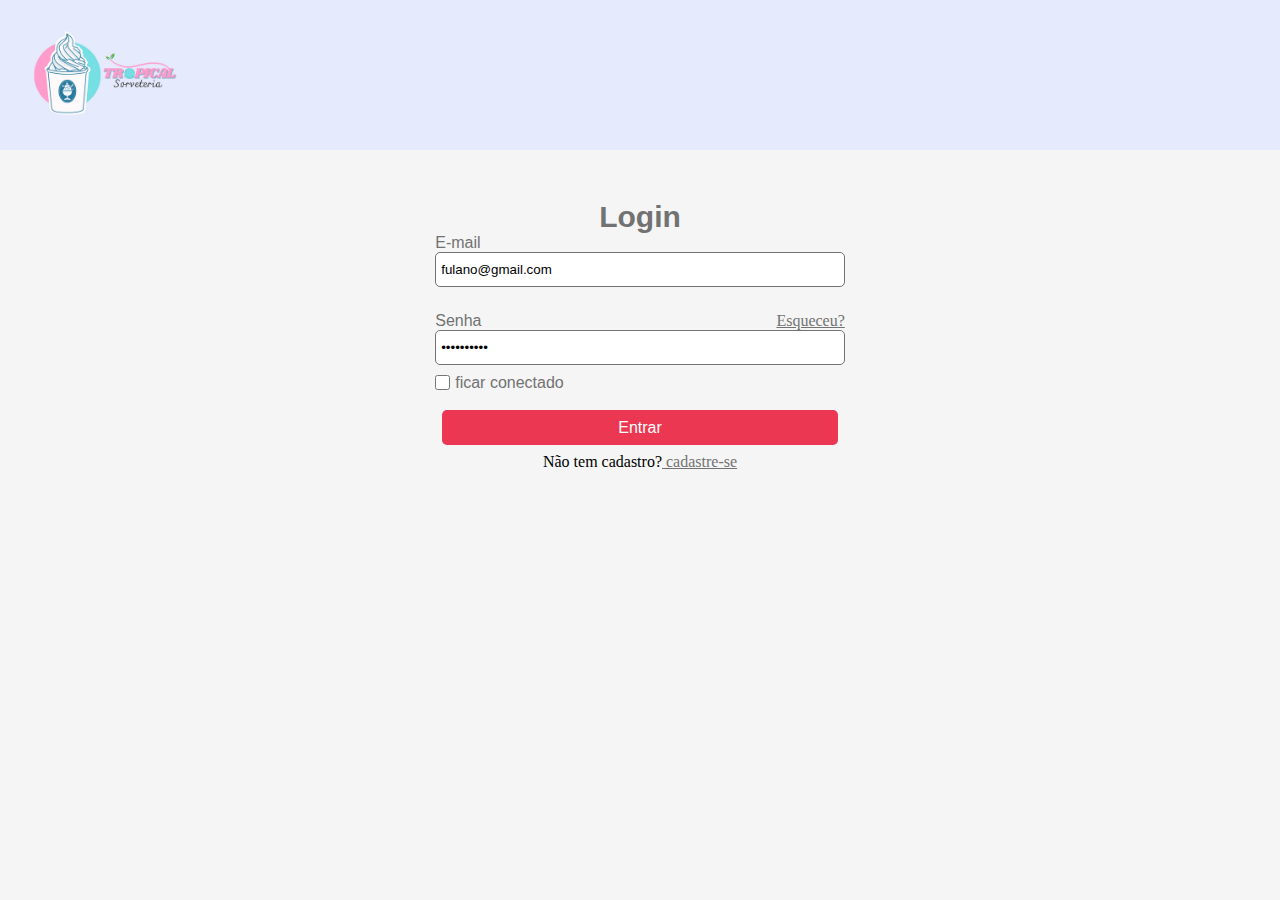
<file: src/html/login.html>
<!DOCTYPE html>
<html lang="pt-br">

<head>
    <meta charset="UTF-8">
    <meta http-equiv="X-UA-Compatible" content="IE=edge">
    <meta name="viewport" content="width=device-width, initial-scale=1.0">
    <title>Login</title>
    <link rel="shortcut icon" href="../../images/favicon.ico" type="image/x-icon">
    <link rel="stylesheet" href="../css/styel.css">
    <link rel="stylesheet" href="../css/perfil_dados_pessoais.css">
    <link rel="stylesheet" href="../css/login.css">
</head>

<body>
    <!-- div principal -->
    <div class="container">
        <!-- Cabeçalho -->
        <header>
            <div class="logo">
                <a href="../../index.html">
                      <img src="../../images/logo.png" alt="Logo da sorveteria" class="logo-imagem">
                </a>
            </div>

        </header>
        <!-- Menu Desktop -->
        <nav>

        </nav>
        <!-- Contéudo principal da página -->
        <main>

            <div class="dados-pessoais">
                <div class="dados-pessoais-div">
                    <form>
                        <h3 class="titulo-forms">Login</h3>
                        <!--E-mail do usuário-->
                        <div class="login-entrar">
                            <label for="email">E-mail</label>
                            <input type="email" name="email" id="email" value="fulano@gmail.com" required>
                        </div>
                        <!--Senha de cadastro-->
                        <div class="login-entrar">
                           <div class="teste">
                                <label for="senha">Senha</label>
                                 <a class="tirar-decoracao" href="#">Esqueceu?</a>
                            </div>

                            <input type="password" name="senha" id="senha" value="**********" required>
                        </div>

                        <div class= "ficar-conectado">
                            <input class="conectado" type="checkbox" name="conectado" id="conectado">
                            <label for="conectado"> ficar conectado</label>
                        </div>
                        
                                <a class="forms-salvar" href="../html/perfil.html">Entrar</a>
        
                        <p class="paragrafo-topo">Não tem cadastro?<a class="tirar-decoracao" href="../html/cadastro.html"> cadastre-se</a> </p>
                    </form>
            
                </div>
            </div>
            
        </main>
        <!-- Rodapé -->
        <footer>

        </footer>
    </div>
</body>

</html>
</file>
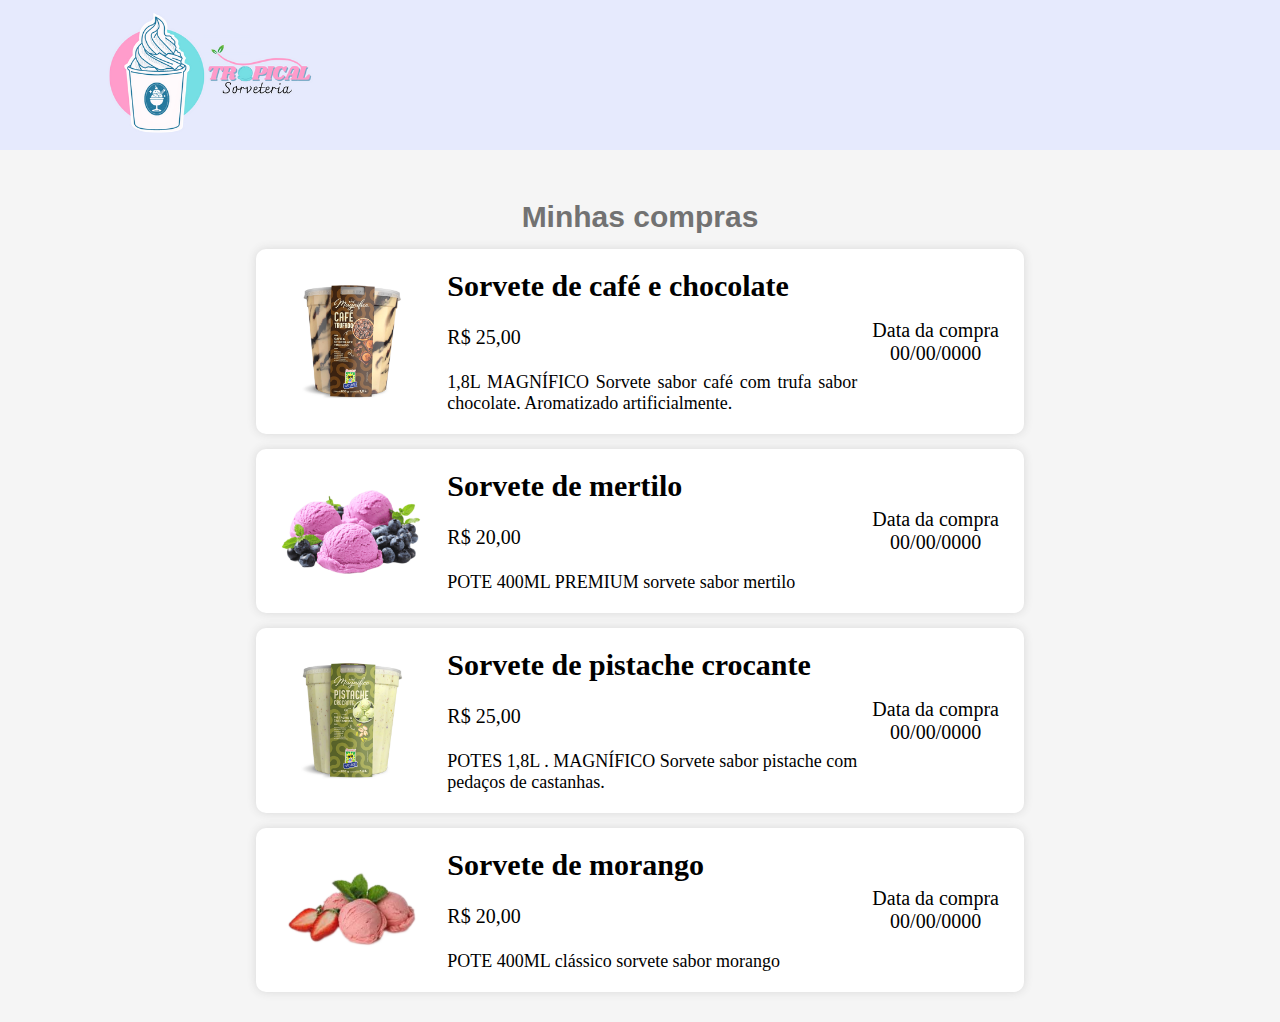
<file: src/html/minhas_compras.html>
<!DOCTYPE html>
<html lang="pt-br">

<head>
    <meta charset="UTF-8">
    <meta http-equiv="X-UA-Compatible" content="IE=edge">
    <meta name="viewport" content="width=device-width, initial-scale=1.0">
    <title>Minhas compras</title>
    <link rel="shortcut icon" href="../../images/favicon.ico" type="image/x-icon">
    <link rel="stylesheet" href="../css/styel.css">
    <link rel="stylesheet" href="../css/perfil_dados_pessoais.css">
    <link rel="stylesheet" href="../css/minhas_compras.css">
</head>

<body>
    <!-- div principal -->
    <div class="container">
        <!-- Cabeçalho -->
        <header>
            <div class="logo">
                <a href="../../index.html">
                    <img src="../../images/logo.png" alt="Logo da sorveteria" class="logo-imagem">
                </a>
            </div>

        </header>
        <!-- Menu Desktop -->
        <nav>

        </nav>
        <!-- Contéudo principal da página -->
        <main>
            <h3 class="titulo-forms">Minhas compras</h3>

            <div class="principal-compras">
                <div class="compras-cliente">
                    <div class="img-compras">
                        <img src="../../images/pote1.png" class="creme" alt="creme">
                    </div>

                    <div class="img-itens">
                        <h2 class="titulo-compras">Sorvete de café e chocolate</h2><br>
                        <p class="p-compras">R$ 25,00</p><br>
                        <p class="texto-menor">1,8L  MAGNÍFICO Sorvete sabor café com trufa sabor chocolate. Aromatizado artificialmente. </p>
                    </div>

                    <div class="data-compras">
                        <p>Data da compra</p>
                        <p>00/00/0000</p>
                    </div>
                </div>

                <div class="compras-cliente">
                    <div class="img-compras">
                        <img src="../../images/sorvete2.png" class="creme" alt="creme">
                    </div>

                    <div class="img-itens">
                        <h2 class="titulo-compras">Sorvete de mertilo</h2><br>
                        <p class="p-compras">R$ 20,00</p><br>
                        <p class="texto-menor"> POTE 400ML PREMIUM sorvete sabor mertilo</p>
                    </div>

                    <div class="data-compras">
                        <p>Data da compra</p>
                        <p>00/00/0000</p>
                    </div>
                </div>

                <div class="compras-cliente">
                    <div class="img-compras">
                        <img src="../../images/pote2.png" class="creme" alt="creme">
                    </div>

                    <div class="img-itens">
                        <h2 class="titulo-compras">Sorvete de pistache crocante</h2><br>
                        <p class="p-compras">R$ 25,00</p><br>
                        <p class="texto-menor">POTES 1,8L . MAGNÍFICO Sorvete sabor pistache com pedaços de castanhas. </p>
                    </div>

                    <div class="data-compras">
                        <p>Data da compra</p>
                        <p>00/00/0000</p>
                    </div>
                </div>

                <div class="compras-cliente">
                    <div class="img-compras">
                        <img src="../../images/sorvete3.png" class="creme" alt="creme">
                    </div>

                    <div class="img-itens">
                        <h2 class="titulo-compras">Sorvete de morango</h2><br>
                        <p class="p-compras">R$ 20,00</p><br>
                        <p class="texto-menor"> POTE 400ML clássico sorvete sabor morango</p>
                    </div>

                    <div class="data-compras">
                        <p>Data da compra</p>
                        <p>00/00/0000</p>
                    </div>
                </div>
            </div>

        </main>
        <!-- Rodapé -->
        <footer>

        </footer>
    </div>
</body>

</html>
</file>
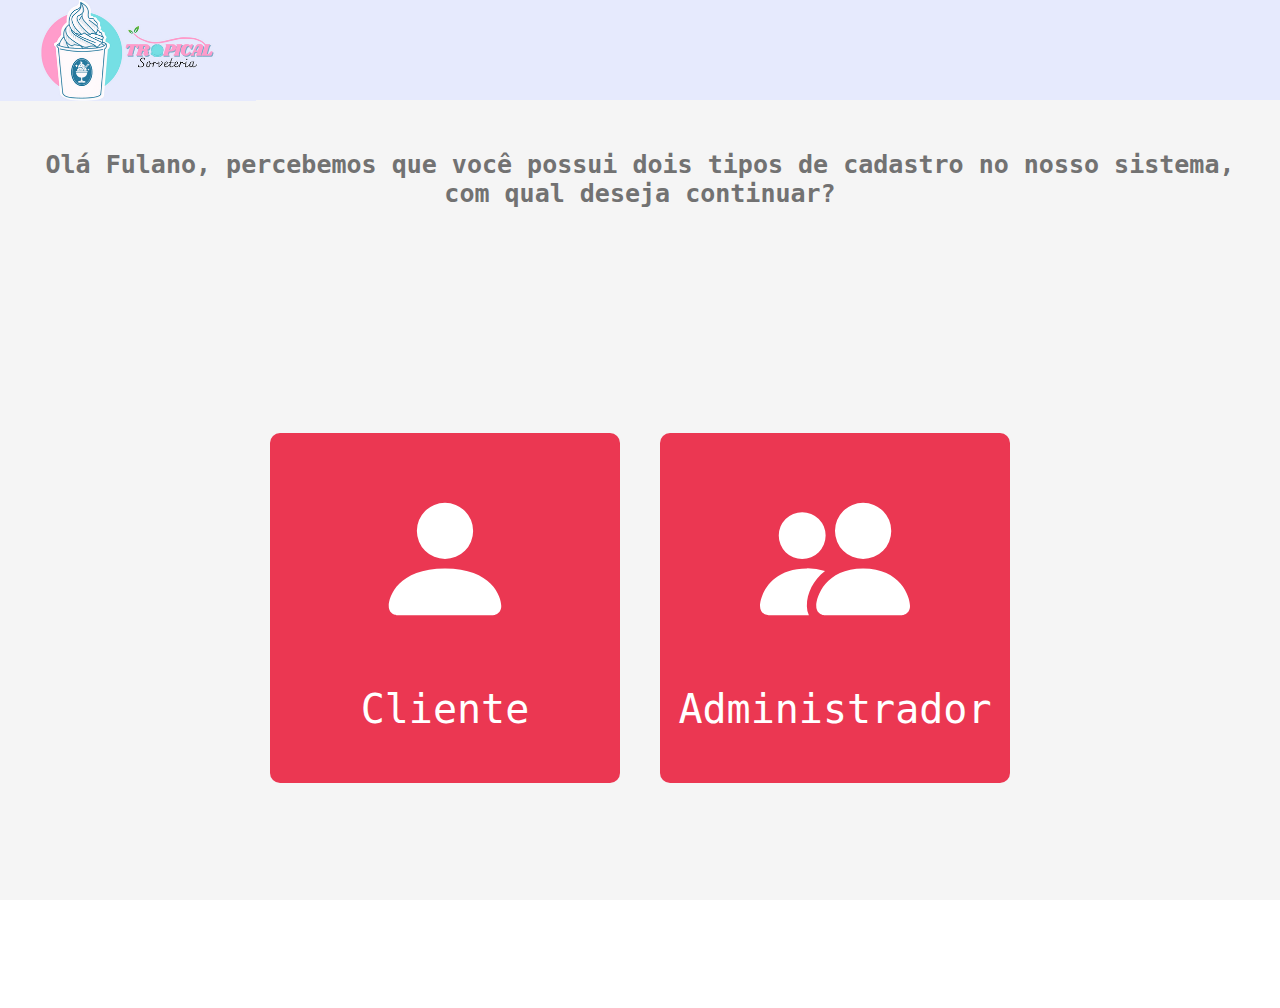
<file: src/html/perfil.html>
<!DOCTYPE html>
<html lang="pt-br">

<head>
    <meta charset="UTF-8">
    <meta http-equiv="X-UA-Compatible" content="IE=edge">
    <meta name="viewport" content="width=device-width, initial-scale=1.0">
    <title>Perfil</title>
    <link rel="shortcut icon" href="../../images/favicon.ico" type="image/x-icon">
    <link rel="stylesheet" href="../css/styel.css">
    <link rel="stylesheet" href="../css/perfil.css">
</head>

<body>
    <!-- div principal -->
    <div class="container">
        <!-- Menu responsivo -->
        <div class="div-menu">
            <ul class="menu-responsivo-list">
                <li class="menu-responsivo-item">
                    <a href="../html/cadastro.html" class="menu-responsivo-link">
                        Cadastro
                        <svg xmlns="http://www.w3.org/2000/svg" width="25" height="25" fill="currentColor"
                            class="bi bi-person-fill-add" viewBox="0 0 16 16">
                            <path
                                d="M12.5 16a3.5 3.5 0 1 0 0-7 3.5 3.5 0 0 0 0 7Zm.5-5v1h1a.5.5 0 0 1 0 1h-1v1a.5.5 0 0 1-1 0v-1h-1a.5.5 0 0 1 0-1h1v-1a.5.5 0 0 1 1 0Zm-2-6a3 3 0 1 1-6 0 3 3 0 0 1 6 0Z" />
                            <path
                                d="M2 13c0 1 1 1 1 1h5.256A4.493 4.493 0 0 1 8 12.5a4.49 4.49 0 0 1 1.544-3.393C9.077 9.038 8.564 9 8 9c-5 0-6 3-6 4Z" />
                        </svg>
                    </a>
                </li>
                <li class="menu-responsivo-item">
                    <a href="../html/login.html" class="menu-responsivo-link">
                        Login
                        <svg xmlns="http://www.w3.org/2000/svg" width="25" height="25" fill="currentColor"
                            class="bi bi-box-arrow-in-right" viewBox="0 0 16 16">
                            <path fill-rule="evenodd"
                                d="M6 3.5a.5.5 0 0 1 .5-.5h8a.5.5 0 0 1 .5.5v9a.5.5 0 0 1-.5.5h-8a.5.5 0 0 1-.5-.5v-2a.5.5 0 0 0-1 0v2A1.5 1.5 0 0 0 6.5 14h8a1.5 1.5 0 0 0 1.5-1.5v-9A1.5 1.5 0 0 0 14.5 2h-8A1.5 1.5 0 0 0 5 3.5v2a.5.5 0 0 0 1 0v-2z" />
                            <path fill-rule="evenodd"
                                d="M11.854 8.354a.5.5 0 0 0 0-.708l-3-3a.5.5 0 1 0-.708.708L10.293 7.5H1.5a.5.5 0 0 0 0 1h8.793l-2.147 2.146a.5.5 0 0 0 .708.708l3-3z" />
                        </svg>
                    </a>
                </li>
                <li class="menu-responsivo-item">
                    <a href="#" class="menu-responsivo-link">
                        Sacola
                        <svg xmlns="http://www.w3.org/2000/svg" width="23" height="23" fill="currentColor"
                            class="bi bi-bag-heart" viewBox="0 0 16 16">
                            <path fill-rule="evenodd"
                                d="M10.5 3.5a2.5 2.5 0 0 0-5 0V4h5v-.5Zm1 0V4H15v10a2 2 0 0 1-2 2H3a2 2 0 0 1-2-2V4h3.5v-.5a3.5 3.5 0 1 1 7 0ZM14 14V5H2v9a1 1 0 0 0 1 1h10a1 1 0 0 0 1-1ZM8 7.993c1.664-1.711 5.825 1.283 0 5.132-5.825-3.85-1.664-6.843 0-5.132Z" />
                        </svg>
                    </a>
                </li>
            </ul>
            <h2 class="titulo-categoria">Categorias</h2>
            <ul class="menu-responsivo-list">
                <li class="menu-responsivo-item">
                    <a href="produtos.html" class="menu-responsivo-link">Todos os produtos</a>
                </li>
                <li class="menu-responsivo-item">
                    <a href="#" class="menu-responsivo-link">Sorvetes</a>
                </li>
                <li class="menu-responsivo-item">
                    <a href="#" class="menu-responsivo-link">Picolés</a>
                </li>
                <li class="menu-responsivo-item">
                    <a href="#" class="menu-responsivo-link">Açaí</a>
                </li>
                <li class="menu-responsivo-item">
                    <a href="#" class="menu-responsivo-link">Casquinha</a>
                </li>
            </ul>
        </div>
        <!-- Cabeçalho -->
        <header>
            <div class="logo">
                <img src="../../images/logo.png" alt="Logo da sorveteria"
                        class="logo-imagem">
            </div>
            
        </header>
        <!-- Menu Desktop -->
        <nav>
            
        </nav>
        <!-- Contéudo principal da página -->
        <main>
            <h3 class="texto-main">
                Olá Fulano, percebemos que você possui dois tipos de cadastro no nosso sistema, com qual deseja continuar?
            </h3>
            <div class="conteudo">
                
                <div class="tipo-cadastro">
                    <a href="#" class="link-tipo-cadastro"><svg xmlns="http://www.w3.org/2000/svg" width="150" height="150" fill="currentColor"
                            class="bi bi-person-fill" viewBox="0 0 16 16">
                            <path d="M3 14s-1 0-1-1 1-4 6-4 6 3 6 4-1 1-1 1H3Zm5-6a3 3 0 1 0 0-6 3 3 0 0 0 0 6Z" />
                        </svg>
                        <p class="texto-tipo-cadastro">Cliente</p>
                    </a>
                </div>
                <div class="tipo-cadastro">
                    <a href="#" class="link-tipo-cadastro">
                        <svg xmlns="http://www.w3.org/2000/svg" width="150" height="150" fill="currentColor" class="bi bi-people-fill" viewBox="0 0 16 16">
                            <path d="M7 14s-1 0-1-1 1-4 5-4 5 3 5 4-1 1-1 1H7Zm4-6a3 3 0 1 0 0-6 3 3 0 0 0 0 6Zm-5.784 6A2.238 2.238 0 0 1 5 13c0-1.355.68-2.75 1.936-3.72A6.325 6.325 0 0 0 5 9c-4 0-5 3-5 4s1 1 1 1h4.216ZM4.5 8a2.5 2.5 0 1 0 0-5 2.5 2.5 0 0 0 0 5Z"/>
                          </svg>
                        <p class="texto-tipo-cadastro">Administrador</p>
                    </a>
                </div>
            </div>

        </main>
        <!-- Rodapé -->
        <footer>

        </footer>
    </div>
    <!-- Script do menu responsivo -->
    <script src="../js/script.js"></script>
</body>

</html>
</file>
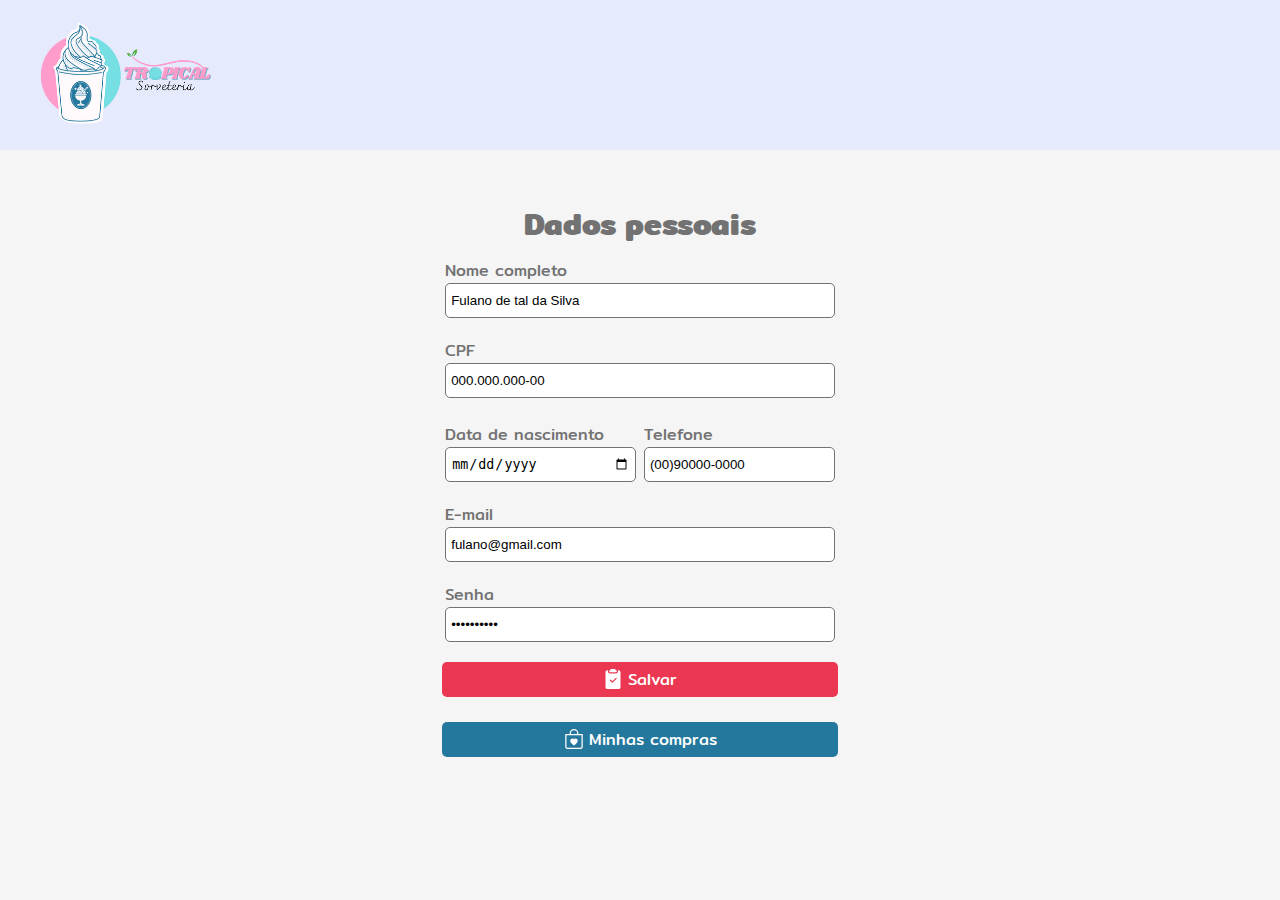
<file: src/html/perfil_dados_pessoais.html>
<!DOCTYPE html>
<html lang="pt-br">

<head>
    <meta charset="UTF-8">
    <meta http-equiv="X-UA-Compatible" content="IE=edge">
    <meta name="viewport" content="width=device-width, initial-scale=1.0">
    <title>Perfil</title>
    <link rel="shortcut icon" href="../../images/favicon.ico" type="image/x-icon">
    <link rel="stylesheet" href="../css/styel.css">
    <link rel="stylesheet" href="../css/perfil_dados_pessoais.css">
    <link rel="preconnect" href="https://fonts.googleapis.com">
    <link rel="preconnect" href="https://fonts.gstatic.com" crossorigin>
    <link href="https://fonts.googleapis.com/css2?family=Mitr&display=swap" rel="stylesheet">
</head>

<body>
    <!-- div principal -->
    <div class="container">
        <!-- Cabeçalho -->
        <header>
            <div class="logo">
                <a href="../../index.html">
                    <img src="../../images/logo.png" alt="Logo da sorveteria" class="logo-imagem">
              </a>
            </div>

        </header>
        <!-- Menu Desktop -->
        <nav>

        </nav>
        <!-- Contéudo principal da página -->
        <main>
            <h3 class="titulo-forms">Dados pessoais</h3>
            <!--Formulário-->
            <div class="dados-pessoais">
                <div class="dados-pessoais-div">
                    <form>
                        <!--Nome completo do usuário-->
                        <div class="estilo-forms">
                            <label for="">Nome completo</label>
                            <input type="text" name="nome" id="nome" value="Fulano de tal da Silva" required>
                        </div>
                        <!--CPF do usuário-->
                        <div class="estilo-forms">
                            <label for="">CPF</label>
                            <input type="" name="cpf" id="cpf" value="000.000.000-00" maxlength="11" required>
                        </div>
                        <!--Data de nascimento do usuário-->
                        <div class="estilo2">
                            <div class="estilo-form-01">
                                <label for="">Data de nascimento</label>
                                <input type="date" name="nascimento" id="nascimento" required>
                            </div>

                            <div class="estilo-form-01">
                                <label for="">Telefone</label>
                                <input type="tel" name="telefone" id="telefone" value="(00)90000-0000" maxlength="11" required>
                            </div>
                        </div>
                        <!--E-mail do usuário-->
                        <div class="estilo-forms">
                            <label for="email">E-mail</label>
                            <input type="email" name="email" id="email" value="fulano@gmail.com" required>
                        </div>
                        <!--Senha de cadastro-->
                        <div class="estilo-forms">
                            <label for="">Senha</label>
                            <input type="password" name="senha" id="senha" value="**********" required>
                        </div>

                        <button type="submit" class="forms-salvar"> 
                            <svg xmlns="http://www.w3.org/2000/svg" width="20" height="20"
                             fill="currentColor" class="bi bi-clipboard2-check-fill" viewBox="0 0 16 16">
                            <path d="M10 .5a.5.5 0 0 0-.5-.5h-3a.5.5 0 0 0-.5.5.5.5 0 0 1-.5.5.5.5 0 0 0-.5.5V2a.5.5 0 0 0 .5.5h5A.5.5 0 0 0 11 2v-.5a.5.5 0 0 0-.5-.5.5.5 0 0 1-.5-.5Z"/>
                            <path d="M4.085 1H3.5A1.5 1.5 0 0 0 2 2.5v12A1.5 1.5 0 0 0 3.5 16h9a1.5 1.5 0 0 0 1.5-1.5v-12A1.5 1.5 0 0 0 12.5 1h-.585c.055.156.085.325.085.5V2a1.5 1.5 0 0 1-1.5 1.5h-5A1.5 1.5 0 0 1 4 2v-.5c0-.175.03-.344.085-.5Zm6.769 6.854-3 3a.5.5 0 0 1-.708 0l-1.5-1.5a.5.5 0 1 1 .708-.708L7.5 9.793l2.646-2.647a.5.5 0 0 1 .708.708Z"/>
                          </svg>
                          Salvar
                        </button>


                        <button class="compras"> 
                            <svg xmlns="http://www.w3.org/2000/svg" width="20" height="20"
                                fill="currentColor" class="bi bi-bag-heart" viewBox="0 0 16 16">
                                <path fill-rule="evenodd"
                                    d="M10.5 3.5a2.5 2.5 0 0 0-5 0V4h5v-.5Zm1 0V4H15v10a2 2 0 0 1-2 2H3a2 2 0 0 1-2-2V4h3.5v-.5a3.5 3.5 0 1 1 7 0ZM14 14V5H2v9a1 1 0 0 0 1 1h10a1 1 0 0 0 1-1ZM8 7.993c1.664-1.711 5.825 1.283 0 5.132-5.825-3.85-1.664-6.843 0-5.132Z" />
                            </svg> <a class="tirar-decoracao-2" href="../html/minhas_compras.html">
                            Minhas compras
                        </button></a>
                    </form>
                </div>
            </div>
        </main>
        <!-- Rodapé -->
        <footer>

        </footer>
    </div>
</body>

</html>
</file>
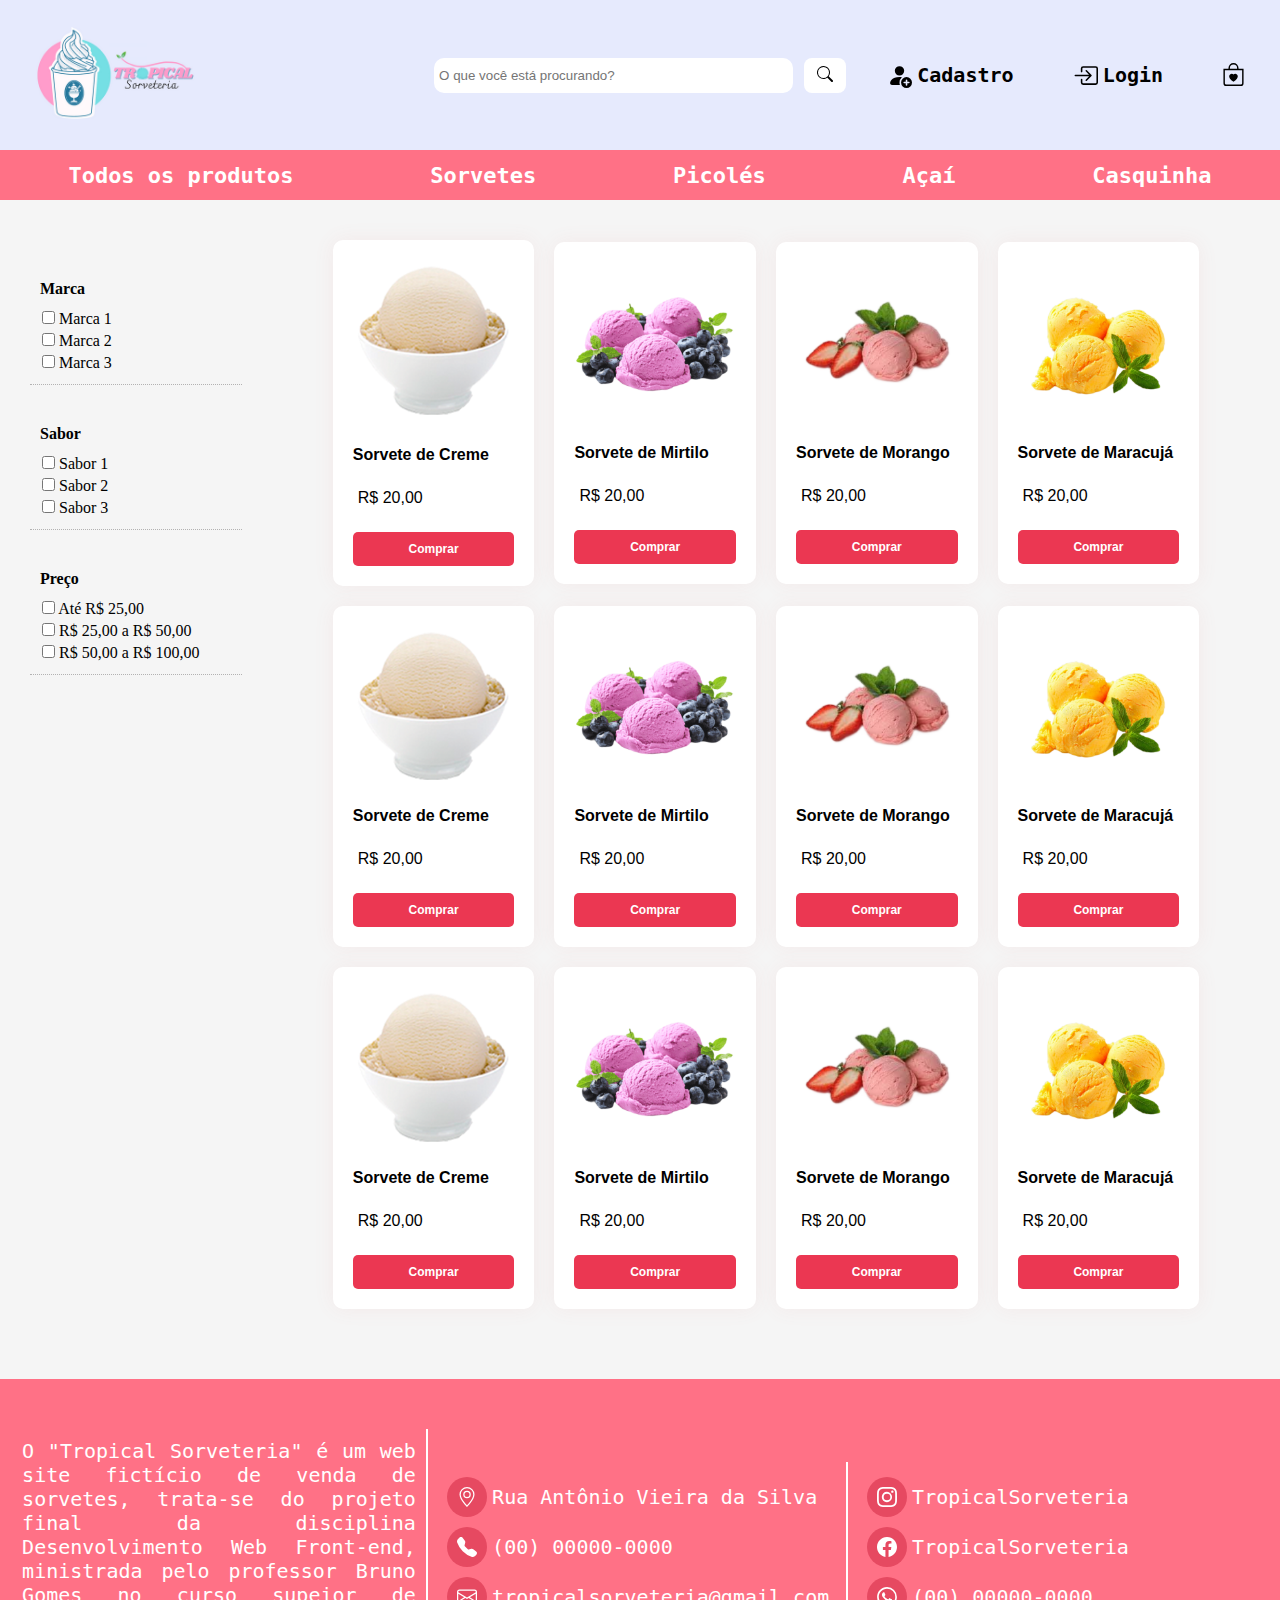
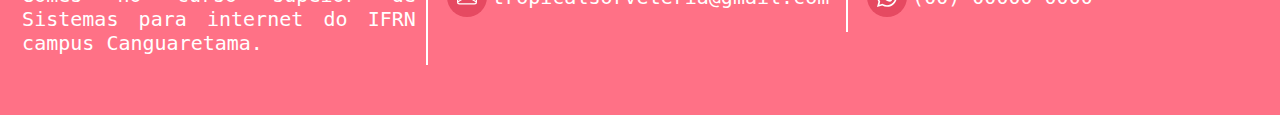
<file: src/html/produtos.html>
<!DOCTYPE html>
<html lang="pt-br">

<head>
    <meta charset="UTF-8">
    <meta http-equiv="X-UA-Compatible" content="IE=edge">
    <meta name="viewport" content="width=device-width, initial-scale=1.0">
    <title>Produtos</title>
    <link rel="shortcut icon" href="../../images/favicon.ico" type="image/x-icon">
    <link rel="preconnect" href="https://fonts.googleapis.com">
    <link rel="preconnect" href="https://fonts.gstatic.com" crossorigin>
    <link href="https://fonts.googleapis.com/css2?family=Mitr&display=swap" rel="stylesheet">
    <link rel="stylesheet" href="../css/styel.css">
    <link rel="stylesheet" href="../css/produtos.css">
</head>

<body>
    <!-- div principal -->
    <div class="container">
        <!-- Menu responsivo -->
        <div class="div-menu">
            <ul class="menu-responsivo-list">
                <li class="menu-responsivo-item">
                    <a href="../html/cadastro.html" class="menu-responsivo-link">
                        Cadastro
                        <svg xmlns="http://www.w3.org/2000/svg" width="25" height="25" fill="currentColor"
                            class="bi bi-person-fill-add" viewBox="0 0 16 16">
                            <path
                                d="M12.5 16a3.5 3.5 0 1 0 0-7 3.5 3.5 0 0 0 0 7Zm.5-5v1h1a.5.5 0 0 1 0 1h-1v1a.5.5 0 0 1-1 0v-1h-1a.5.5 0 0 1 0-1h1v-1a.5.5 0 0 1 1 0Zm-2-6a3 3 0 1 1-6 0 3 3 0 0 1 6 0Z" />
                            <path
                                d="M2 13c0 1 1 1 1 1h5.256A4.493 4.493 0 0 1 8 12.5a4.49 4.49 0 0 1 1.544-3.393C9.077 9.038 8.564 9 8 9c-5 0-6 3-6 4Z" />
                        </svg>
                    </a>
                </li>
                <li class="menu-responsivo-item">
                    <a href="../html/login.html" class="menu-responsivo-link">
                        Login
                        <svg xmlns="http://www.w3.org/2000/svg" width="25" height="25" fill="currentColor"
                            class="bi bi-box-arrow-in-right" viewBox="0 0 16 16">
                            <path fill-rule="evenodd"
                                d="M6 3.5a.5.5 0 0 1 .5-.5h8a.5.5 0 0 1 .5.5v9a.5.5 0 0 1-.5.5h-8a.5.5 0 0 1-.5-.5v-2a.5.5 0 0 0-1 0v2A1.5 1.5 0 0 0 6.5 14h8a1.5 1.5 0 0 0 1.5-1.5v-9A1.5 1.5 0 0 0 14.5 2h-8A1.5 1.5 0 0 0 5 3.5v2a.5.5 0 0 0 1 0v-2z" />
                            <path fill-rule="evenodd"
                                d="M11.854 8.354a.5.5 0 0 0 0-.708l-3-3a.5.5 0 1 0-.708.708L10.293 7.5H1.5a.5.5 0 0 0 0 1h8.793l-2.147 2.146a.5.5 0 0 0 .708.708l3-3z" />
                        </svg>
                    </a>
                </li>
                <li class="menu-responsivo-item">
                    <a href="#" class="menu-responsivo-link">
                        Sacola
                        <svg xmlns="http://www.w3.org/2000/svg" width="23" height="23" fill="currentColor"
                            class="bi bi-bag-heart" viewBox="0 0 16 16">
                            <path fill-rule="evenodd"
                                d="M10.5 3.5a2.5 2.5 0 0 0-5 0V4h5v-.5Zm1 0V4H15v10a2 2 0 0 1-2 2H3a2 2 0 0 1-2-2V4h3.5v-.5a3.5 3.5 0 1 1 7 0ZM14 14V5H2v9a1 1 0 0 0 1 1h10a1 1 0 0 0 1-1ZM8 7.993c1.664-1.711 5.825 1.283 0 5.132-5.825-3.85-1.664-6.843 0-5.132Z" />
                        </svg>
                    </a>
                </li>
            </ul>
            <h2 class="titulo-categoria">Categorias</h2>
            <ul class="menu-responsivo-list">
                <li class="menu-responsivo-item">
                    <a href="produtos.html" class="menu-responsivo-link">Todos os produtos</a>
                </li>
                <li class="menu-responsivo-item">
                    <a href="#" class="menu-responsivo-link">Sorvetes</a>
                </li>
                <li class="menu-responsivo-item">
                    <a href="#" class="menu-responsivo-link">Picolés</a>
                </li>
                <li class="menu-responsivo-item">
                    <a href="#" class="menu-responsivo-link">Açaí</a>
                </li>
                <li class="menu-responsivo-item">
                    <a href="#" class="menu-responsivo-link">Casquinha</a>
                </li>
            </ul>
        </div>
        <!-- Cabeçalho -->
        <header>
            <div class="logo">
                <a href="../../index.html"> <img src="../../images/logo.png" alt="Logo da sorveteria"
                        class="logo-imagem"></a>
            </div>
            <div class="pesquisa">
                <form action="#" class="formulario">
                    <input type="search" name="pesquisa" id="pesquisa" class="barra-pesquisa"
                        placeholder="O que você está procurando?">
                    <button type="submit" class="botao-pesquisa">
                        <svg xmlns="http://www.w3.org/2000/svg" width="16" height="16" fill="currentColor"
                            class="bi bi-search" viewBox="0 0 16 16">
                            <path
                                d="M11.742 10.344a6.5 6.5 0 1 0-1.397 1.398h-.001c.03.04.062.078.098.115l3.85 3.85a1 1 0 0 0 1.415-1.414l-3.85-3.85a1.007 1.007 0 0 0-.115-.1zM12 6.5a5.5 5.5 0 1 1-11 0 5.5 5.5 0 0 1 11 0z" />
                        </svg>
                    </button>
                </form>
            </div>
            <div class="menu-usuario">
                <ul class="nav-list menu">
                    <li class="nav-item">
                        <a href="../html/cadastro.html" class="menu-link">
                            <svg xmlns="http://www.w3.org/2000/svg" width="25" height="25" fill="currentColor"
                                class="bi bi-person-fill-add" viewBox="0 0 16 16">
                                <path
                                    d="M12.5 16a3.5 3.5 0 1 0 0-7 3.5 3.5 0 0 0 0 7Zm.5-5v1h1a.5.5 0 0 1 0 1h-1v1a.5.5 0 0 1-1 0v-1h-1a.5.5 0 0 1 0-1h1v-1a.5.5 0 0 1 1 0Zm-2-6a3 3 0 1 1-6 0 3 3 0 0 1 6 0Z" />
                                <path
                                    d="M2 13c0 1 1 1 1 1h5.256A4.493 4.493 0 0 1 8 12.5a4.49 4.49 0 0 1 1.544-3.393C9.077 9.038 8.564 9 8 9c-5 0-6 3-6 4Z" />
                            </svg>
                            <p>Cadastro</p>
                        </a>
                    </li>
                    <li class="nav-item">
                        <a href="../html/login.html" class="menu-link">
                            <svg xmlns="http://www.w3.org/2000/svg" width="25" height="25" fill="currentColor"
                                class="bi bi-box-arrow-in-right" viewBox="0 0 16 16">
                                <path fill-rule="evenodd"
                                    d="M6 3.5a.5.5 0 0 1 .5-.5h8a.5.5 0 0 1 .5.5v9a.5.5 0 0 1-.5.5h-8a.5.5 0 0 1-.5-.5v-2a.5.5 0 0 0-1 0v2A1.5 1.5 0 0 0 6.5 14h8a1.5 1.5 0 0 0 1.5-1.5v-9A1.5 1.5 0 0 0 14.5 2h-8A1.5 1.5 0 0 0 5 3.5v2a.5.5 0 0 0 1 0v-2z" />
                                <path fill-rule="evenodd"
                                    d="M11.854 8.354a.5.5 0 0 0 0-.708l-3-3a.5.5 0 1 0-.708.708L10.293 7.5H1.5a.5.5 0 0 0 0 1h8.793l-2.147 2.146a.5.5 0 0 0 .708.708l3-3z" />
                            </svg>
                            <p>Login</p>
                        </a>
                    </li>
                    <li class="nav-item">
                        <a href="#" class="menu-link">
                            <svg xmlns="http://www.w3.org/2000/svg" width="23" height="23" fill="currentColor"
                                class="bi bi-bag-heart" viewBox="0 0 16 16">
                                <path fill-rule="evenodd"
                                    d="M10.5 3.5a2.5 2.5 0 0 0-5 0V4h5v-.5Zm1 0V4H15v10a2 2 0 0 1-2 2H3a2 2 0 0 1-2-2V4h3.5v-.5a3.5 3.5 0 1 1 7 0ZM14 14V5H2v9a1 1 0 0 0 1 1h10a1 1 0 0 0 1-1ZM8 7.993c1.664-1.711 5.825 1.283 0 5.132-5.825-3.85-1.664-6.843 0-5.132Z" />
                            </svg>
                        </a>
                    </li>
                </ul>
            </div>
            <button class="botao-menu" id="btn-div">&#9776;</button>
        </header>
        <!-- Menu Desktop -->
        <nav>
            <ul class="nav-list">
                <li class="nav-item">
                    <a href="src/html/produtos.html" class="nav-link">Todos os produtos</a>
                </li>
                <li class="nav-item">
                    <a href="#" class="nav-link">Sorvetes</a>
                </li>
                <li class="nav-item">
                    <a href="#" class="nav-link">Picolés</a>
                </li>
                <li class="nav-item">
                    <a href="#" class="nav-link">Açaí</a>
                </li>
                <li class="nav-item">
                    <a href="#" class="nav-link">Casquinha</a>
                </li>
            </ul>
        </nav>
        <!-- Contéudo principal da página -->
        <main>

            <!-- Filtro responsivo -->
            <div class="div-btn-filtro-responsivo">
                <button class="btn-filtro-responsivo" id="btn-responsivo"><svg xmlns="http://www.w3.org/2000/svg"
                        width="16" height="16" fill="currentColor" class="bi bi-sliders" viewBox="0 0 16 16">
                        <path fill-rule="evenodd"
                            d="M11.5 2a1.5 1.5 0 1 0 0 3 1.5 1.5 0 0 0 0-3zM9.05 3a2.5 2.5 0 0 1 4.9 0H16v1h-2.05a2.5 2.5 0 0 1-4.9 0H0V3h9.05zM4.5 7a1.5 1.5 0 1 0 0 3 1.5 1.5 0 0 0 0-3zM2.05 8a2.5 2.5 0 0 1 4.9 0H16v1H6.95a2.5 2.5 0 0 1-4.9 0H0V8h2.05zm9.45 4a1.5 1.5 0 1 0 0 3 1.5 1.5 0 0 0 0-3zm-2.45 1a2.5 2.5 0 0 1 4.9 0H16v1h-2.05a2.5 2.5 0 0 1-4.9 0H0v-1h9.05z" />
                    </svg>
                    <p class="titulo-filtro-responsivo">Filtrar</p>
                </button>


            </div>
            <div class="filtro-responsivo">
                <form action="#" class="form-filtro">
                    <div>
                        <fieldset class="div-filtro">
                            <legend class="legenda-filtro">Marca</legend>
                            <div>
                                <input class="input-filtro" type="checkbox" name="marca" id="marca1" value="Marca 1">
                                <label for="marca1">Marca 1</label>
                            </div>
                            <div>
                                <input class="input-filtro" type="checkbox" name="marca" id="marca2" value="Marca 2">
                                <label for="marca2">Marca 2</label>
                            </div>
                            <div>
                                <input class="input-filtro" type="checkbox" name="marca" id="marca3" value="Marca 3">
                                <label for="marca2">Marca 3</label>
                            </div>
                        </fieldset>
                    </div>
                    <div>
                        <fieldset class="div-filtro">
                            <legend class="legenda-filtro">Sabor</legend>
                            <div>
                                <input class="input-filtro" type="checkbox" name="sabor" id="sabor1" value="sabor 1">
                                <label for="sabor1">Sabor 1</label>
                            </div>
                            <div>
                                <input class="input-filtro" type="checkbox" name="sabor" id="sabor2" value="sabor 2">
                                <label for="sabor2">Sabor 2</label>
                            </div>
                            <div>
                                <input class="input-filtro" type="checkbox" name="sabor" id="sabor3" value="sabor 3">
                                <label for="sabor2">Sabor 3</label>
                            </div>
                    </div>
                    <div>
                        <fieldset class="div-filtro">
                            <legend class="legenda-filtro">Preço</legend>
                            <div>
                                <input class="input-filtro" type="checkbox" name="preco" id="preco3" value="25">
                                <label for="preco1">Até R$ 25,00</label>
                            </div>
                            <div>
                                <input class="input-filtro" type="checkbox" name="preco" id="preco2" value="25 a 50">
                                <label for="preco2">R$ 25,00 a R$ 50,00</label>
                            </div>
                            <div>
                                <input class="input-filtro" type="checkbox" name="preco" id="preco3" value="50 a 100">
                                <label for="preco3">R$ 50,00 a R$ 100,00</label>
                            </div>
                    </div>
                    <div class="div-btn-aplicar-filtro">
                        <button class="btn-aplicar-filtro" type="submit">Aplicar</button>
                    </div>
                </form>
            </div>

            <!-- Filtro -->
            <div class="filtro">
                <form action="#" class="form-filtro">
                    <div>
                        <fieldset class="div-filtro">
                            <legend class="legenda-filtro">Marca</legend>
                            <div>
                                <input class="input-filtro" type="checkbox" name="marca" id="marca1" value="Marca 1">
                                <label for="marca1">Marca 1</label>
                            </div>
                            <div>
                                <input class="input-filtro" type="checkbox" name="marca" id="marca2" value="Marca 2">
                                <label for="marca2">Marca 2</label>
                            </div>
                            <div>
                                <input class="input-filtro" type="checkbox" name="marca" id="marca3" value="Marca 3">
                                <label for="marca2">Marca 3</label>
                            </div>
                        </fieldset>
                    </div>
                    <div>
                        <fieldset class="div-filtro">
                            <legend class="legenda-filtro">Sabor</legend>
                            <div>
                                <input class="input-filtro" type="checkbox" name="sabor" id="sabor1" value="sabor 1">
                                <label for="sabor1">Sabor 1</label>
                            </div>
                            <div>
                                <input class="input-filtro" type="checkbox" name="sabor" id="sabor2" value="sabor 2">
                                <label for="sabor2">Sabor 2</label>
                            </div>
                            <div>
                                <input class="input-filtro" type="checkbox" name="sabor" id="sabor3" value="sabor 3">
                                <label for="sabor2">Sabor 3</label>
                            </div>
                    </div>
                    <div>
                        <fieldset class="div-filtro">
                            <legend class="legenda-filtro">Preço</legend>
                            <div>
                                <input class="input-filtro" type="checkbox" name="preco" id="preco3" value="25">
                                <label for="preco1">Até R$ 25,00</label>
                            </div>
                            <div>
                                <input class="input-filtro" type="checkbox" name="preco" id="preco2" value="25 a 50">
                                <label for="preco2">R$ 25,00 a R$ 50,00</label>
                            </div>
                            <div>
                                <input class="input-filtro" type="checkbox" name="preco" id="preco3" value="50 a 100">
                                <label for="preco3">R$ 50,00 a R$ 100,00</label>
                            </div>
                    </div>
                </form>
            </div>
            <!-- Lista de produtos -->
            <div class="produtos">
                <a href="detalhe.html" class="link-produto">
                    <div class="card">
                        <img src="../../images/cremas.png" alt="Sorvete" class="img-card">
                        <p class="titulo-card">Sorvete de Creme</p>
                        <p class="preco">R$ 20,00</p>
                        <a type="submit" href="#" class="btn-comprar">Comprar</a>
                    </div>
                </a>
                <div class="card">
                    <img src="../../images/sorvete2.png" alt="Sorvete" class="img-card">
                    <p class="titulo-card">Sorvete de Mirtilo</p>
                    <p class="preco">R$ 20,00</p>
                    <button type="submit" class="btn-comprar">Comprar</button>
                </div>
                <div class="card">
                    <img src="../../images/sorvete3.png" alt="Sorvete" class="img-card">
                    <p class="titulo-card">Sorvete de Morango</p>
                    <p class="preco">R$ 20,00</p>
                    <button type="submit" class="btn-comprar">Comprar</button>
                </div>
                <div class="card">
                    <img src="../../images/sorvete4.png" alt="Sorvete" class="img-card">
                    <p class="titulo-card">Sorvete de Maracujá</p>
                    <p class="preco">R$ 20,00</p>
                    <button type="submit" class="btn-comprar">Comprar</button>
                </div>
                <div class="card">
                    <img src="../../images/cremas.png" alt="Sorvete" class="img-card">
                    <p class="titulo-card">Sorvete de Creme</p>
                    <p class="preco">R$ 20,00</p>
                    <button type="submit" class="btn-comprar">Comprar</button>
                </div>
                <div class="card">
                    <img src="../../images/sorvete2.png" alt="Sorvete" class="img-card">
                    <p class="titulo-card">Sorvete de Mirtilo</p>
                    <p class="preco">R$ 20,00</p>
                    <button type="submit" class="btn-comprar">Comprar</button>
                </div>
                <div class="card">
                    <img src="../../images/sorvete3.png" alt="Sorvete" class="img-card">
                    <p class="titulo-card">Sorvete de Morango</p>
                    <p class="preco">R$ 20,00</p>
                    <button type="submit" class="btn-comprar">Comprar</button>
                </div>
                <div class="card">
                    <img src="../../images/sorvete4.png" alt="Sorvete" class="img-card">
                    <p class="titulo-card">Sorvete de Maracujá</p>
                    <p class="preco">R$ 20,00</p>
                    <button type="submit" class="btn-comprar">Comprar</button>
                </div>
                <div class="card">
                    <img src="../../images/cremas.png" alt="Sorvete" class="img-card">
                    <p class="titulo-card">Sorvete de Creme</p>
                    <p class="preco">R$ 20,00</p>
                    <button type="submit" class="btn-comprar">Comprar</button>
                </div>
                <div class="card">
                    <img src="../../images/sorvete2.png" alt="Sorvete" class="img-card">
                    <p class="titulo-card">Sorvete de Mirtilo</p>
                    <p class="preco">R$ 20,00</p>
                    <button type="submit" class="btn-comprar">Comprar</button>
                </div>
                <div class="card">
                    <img src="../../images/sorvete3.png" alt="Sorvete" class="img-card">
                    <p class="titulo-card">Sorvete de Morango</p>
                    <p class="preco">R$ 20,00</p>
                    <button type="submit" class="btn-comprar">Comprar</button>
                </div>
                <div class="card">
                    <img src="../../images/sorvete4.png" alt="Sorvete" class="img-card">
                    <p class="titulo-card">Sorvete de Maracujá</p>
                    <p class="preco">R$ 20,00</p>
                    <button type="submit" class="btn-comprar">Comprar</button>
                </div>
            </div>
        </main>
        <!-- Rodapé -->
        <footer>
            <div class="sobre">
                <p>O "Tropical Sorveteria" é um web site fictício de venda de sorvetes, trata-se do projeto final da
                    disciplina Desenvolvimento Web Front-end, ministrada pelo professor Bruno Gomes no curso supeior de
                    Sistemas para internet do IFRN campus Canguaretama.
                </p>
            </div>
            <div class="endereco">
                <ul class="lista-rodape">
                    <li class="item-rodape">
                        <div class="icone-rodape">
                            <svg xmlns="http://www.w3.org/2000/svg" width="20" height="20" fill="currentColor"
                                class="bi bi-geo-alt" viewBox="0 0 16 16">
                                <path
                                    d="M12.166 8.94c-.524 1.062-1.234 2.12-1.96 3.07A31.493 31.493 0 0 1 8 14.58a31.481 31.481 0 0 1-2.206-2.57c-.726-.95-1.436-2.008-1.96-3.07C3.304 7.867 3 6.862 3 6a5 5 0 0 1 10 0c0 .862-.305 1.867-.834 2.94zM8 16s6-5.686 6-10A6 6 0 0 0 2 6c0 4.314 6 10 6 10z" />
                                <path d="M8 8a2 2 0 1 1 0-4 2 2 0 0 1 0 4zm0 1a3 3 0 1 0 0-6 3 3 0 0 0 0 6z" />
                            </svg>
                        </div>
                        <p class="texto-rodape">Rua Antônio Vieira da Silva</p>
                    </li>
                    <li class="item-rodape">
                        <div class="icone-rodape">
                            <svg xmlns="http://www.w3.org/2000/svg" width="20" height="20" fill="currentColor"
                                class="bi bi-telephone-fill" viewBox="0 0 16 16">
                                <path fill-rule="evenodd"
                                    d="M1.885.511a1.745 1.745 0 0 1 2.61.163L6.29 2.98c.329.423.445.974.315 1.494l-.547 2.19a.678.678 0 0 0 .178.643l2.457 2.457a.678.678 0 0 0 .644.178l2.189-.547a1.745 1.745 0 0 1 1.494.315l2.306 1.794c.829.645.905 1.87.163 2.611l-1.034 1.034c-.74.74-1.846 1.065-2.877.702a18.634 18.634 0 0 1-7.01-4.42 18.634 18.634 0 0 1-4.42-7.009c-.362-1.03-.037-2.137.703-2.877L1.885.511z" />
                            </svg>
                        </div>
                        <p class="texto-rodape">(00) 00000-0000</p>
                    </li>
                    <li class="item-rodape">
                        <div class="icone-rodape">
                            <svg xmlns="http://www.w3.org/2000/svg" width="20" height="20" fill="currentColor"
                                class="bi bi-envelope" viewBox="0 0 16 16">
                                <path
                                    d="M0 4a2 2 0 0 1 2-2h12a2 2 0 0 1 2 2v8a2 2 0 0 1-2 2H2a2 2 0 0 1-2-2V4Zm2-1a1 1 0 0 0-1 1v.217l7 4.2 7-4.2V4a1 1 0 0 0-1-1H2Zm13 2.383-4.708 2.825L15 11.105V5.383Zm-.034 6.876-5.64-3.471L8 9.583l-1.326-.795-5.64 3.47A1 1 0 0 0 2 13h12a1 1 0 0 0 .966-.741ZM1 11.105l4.708-2.897L1 5.383v5.722Z" />
                            </svg>
                        </div>
                        <p class="texto-rodape">tropicalsorveteria@gmail.com</p>
                    </li>
                </ul>
            </div>

            <div class="contato">
                <ul class="lista-rodape">
                    <li class="item-rodape">
                        <div class="icone-rodape">
                            <svg xmlns="http://www.w3.org/2000/svg" width="20" height="20" fill="currentColor"
                                class="bi bi-instagram" viewBox="0 0 16 16">
                                <path
                                    d="M8 0C5.829 0 5.556.01 4.703.048 3.85.088 3.269.222 2.76.42a3.917 3.917 0 0 0-1.417.923A3.927 3.927 0 0 0 .42 2.76C.222 3.268.087 3.85.048 4.7.01 5.555 0 5.827 0 8.001c0 2.172.01 2.444.048 3.297.04.852.174 1.433.372 1.942.205.526.478.972.923 1.417.444.445.89.719 1.416.923.51.198 1.09.333 1.942.372C5.555 15.99 5.827 16 8 16s2.444-.01 3.298-.048c.851-.04 1.434-.174 1.943-.372a3.916 3.916 0 0 0 1.416-.923c.445-.445.718-.891.923-1.417.197-.509.332-1.09.372-1.942C15.99 10.445 16 10.173 16 8s-.01-2.445-.048-3.299c-.04-.851-.175-1.433-.372-1.941a3.926 3.926 0 0 0-.923-1.417A3.911 3.911 0 0 0 13.24.42c-.51-.198-1.092-.333-1.943-.372C10.443.01 10.172 0 7.998 0h.003zm-.717 1.442h.718c2.136 0 2.389.007 3.232.046.78.035 1.204.166 1.486.275.373.145.64.319.92.599.28.28.453.546.598.92.11.281.24.705.275 1.485.039.843.047 1.096.047 3.231s-.008 2.389-.047 3.232c-.035.78-.166 1.203-.275 1.485a2.47 2.47 0 0 1-.599.919c-.28.28-.546.453-.92.598-.28.11-.704.24-1.485.276-.843.038-1.096.047-3.232.047s-2.39-.009-3.233-.047c-.78-.036-1.203-.166-1.485-.276a2.478 2.478 0 0 1-.92-.598 2.48 2.48 0 0 1-.6-.92c-.109-.281-.24-.705-.275-1.485-.038-.843-.046-1.096-.046-3.233 0-2.136.008-2.388.046-3.231.036-.78.166-1.204.276-1.486.145-.373.319-.64.599-.92.28-.28.546-.453.92-.598.282-.11.705-.24 1.485-.276.738-.034 1.024-.044 2.515-.045v.002zm4.988 1.328a.96.96 0 1 0 0 1.92.96.96 0 0 0 0-1.92zm-4.27 1.122a4.109 4.109 0 1 0 0 8.217 4.109 4.109 0 0 0 0-8.217zm0 1.441a2.667 2.667 0 1 1 0 5.334 2.667 2.667 0 0 1 0-5.334z" />
                            </svg>
                        </div>
                        <p class="texto-rodape">TropicalSorveteria</p>
                    </li>

                    <li class="item-rodape">
                        <div class="icone-rodape">
                            <svg xmlns="http://www.w3.org/2000/svg" width="20" height="20" fill="currentColor"
                                class="bi bi-facebook" viewBox="0 0 16 16">
                                <path
                                    d="M16 8.049c0-4.446-3.582-8.05-8-8.05C3.58 0-.002 3.603-.002 8.05c0 4.017 2.926 7.347 6.75 7.951v-5.625h-2.03V8.05H6.75V6.275c0-2.017 1.195-3.131 3.022-3.131.876 0 1.791.157 1.791.157v1.98h-1.009c-.993 0-1.303.621-1.303 1.258v1.51h2.218l-.354 2.326H9.25V16c3.824-.604 6.75-3.934 6.75-7.951z" />
                            </svg>
                        </div>
                        <p class="texto-rodape">TropicalSorveteria</p>
                    </li>
                    <li class="item-rodape">
                        <div class="icone-rodape">
                            <svg xmlns="http://www.w3.org/2000/svg" width="20" height="20" fill="currentColor"
                                class="bi bi-whatsapp" viewBox="0 0 16 16">
                                <path
                                    d="M13.601 2.326A7.854 7.854 0 0 0 7.994 0C3.627 0 .068 3.558.064 7.926c0 1.399.366 2.76 1.057 3.965L0 16l4.204-1.102a7.933 7.933 0 0 0 3.79.965h.004c4.368 0 7.926-3.558 7.93-7.93A7.898 7.898 0 0 0 13.6 2.326zM7.994 14.521a6.573 6.573 0 0 1-3.356-.92l-.24-.144-2.494.654.666-2.433-.156-.251a6.56 6.56 0 0 1-1.007-3.505c0-3.626 2.957-6.584 6.591-6.584a6.56 6.56 0 0 1 4.66 1.931 6.557 6.557 0 0 1 1.928 4.66c-.004 3.639-2.961 6.592-6.592 6.592zm3.615-4.934c-.197-.099-1.17-.578-1.353-.646-.182-.065-.315-.099-.445.099-.133.197-.513.646-.627.775-.114.133-.232.148-.43.05-.197-.1-.836-.308-1.592-.985-.59-.525-.985-1.175-1.103-1.372-.114-.198-.011-.304.088-.403.087-.088.197-.232.296-.346.1-.114.133-.198.198-.33.065-.134.034-.248-.015-.347-.05-.099-.445-1.076-.612-1.47-.16-.389-.323-.335-.445-.34-.114-.007-.247-.007-.38-.007a.729.729 0 0 0-.529.247c-.182.198-.691.677-.691 1.654 0 .977.71 1.916.81 2.049.098.133 1.394 2.132 3.383 2.992.47.205.84.326 1.129.418.475.152.904.129 1.246.08.38-.058 1.171-.48 1.338-.943.164-.464.164-.86.114-.943-.049-.084-.182-.133-.38-.232z" />
                            </svg>
                        </div>
                        <p class="texto-rodape">(00) 00000-0000</p>
                    </li>
                </ul>
            </div>
        </footer>
    </div>
    <!-- Script do menu responsivo -->
    <script src="../js/script.js"></script>
    <!-- Script do filtro responsivo -->
    <script src="../js/filtro.js"></script>
</body>

</html>
</file>
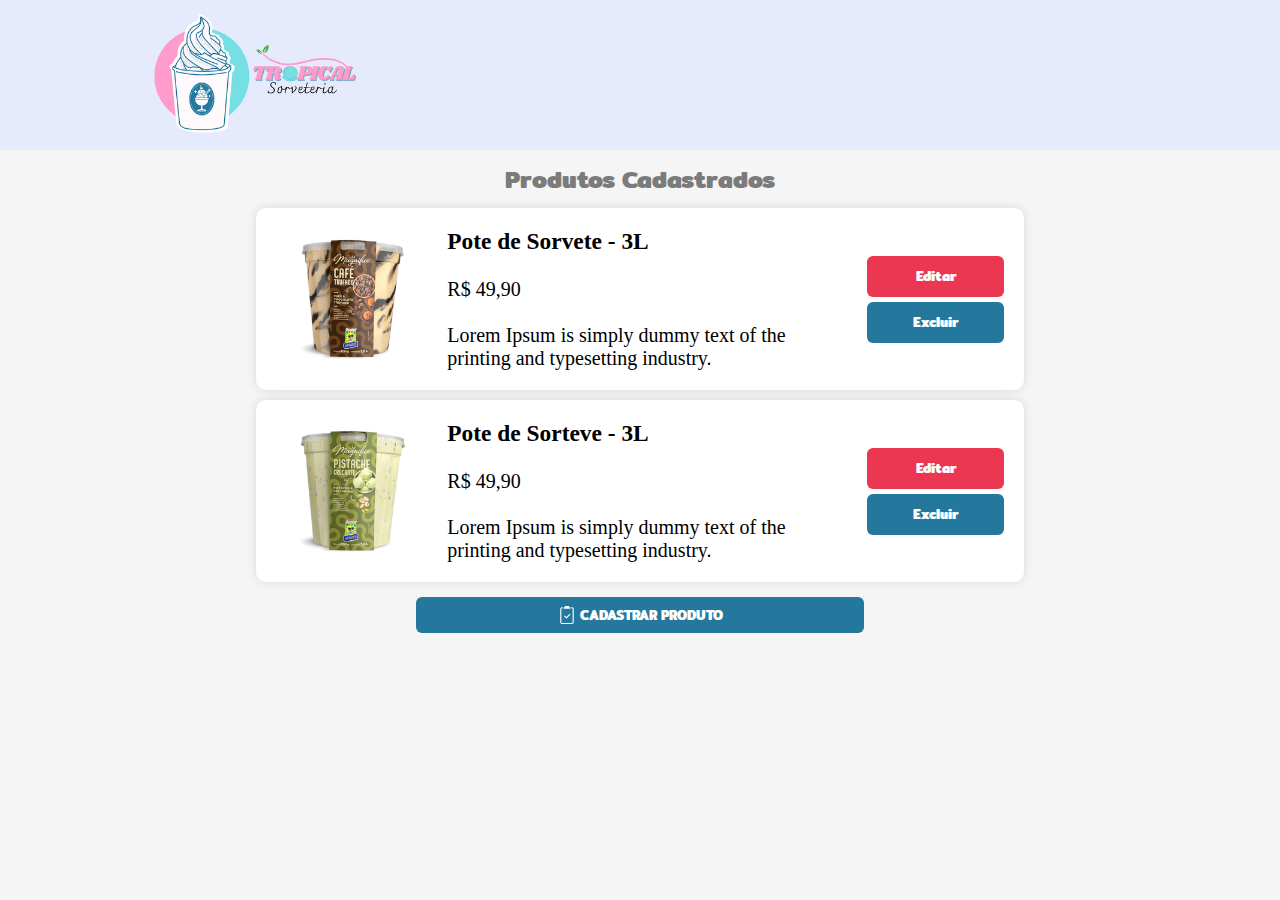
<file: src/html/produtos_cad.html>
<!DOCTYPE html>
<html lang="pt-br">
    <head>
        <meta charset="UTF-8">
        <meta http-equiv="X-UA-Compatible" content="IE=edge">
        <meta name="viewport" content="width=device-width, initial-scale=1.0">
        <link rel="stylesheet" href="../css/styel.css">
        <link rel="stylesheet" href="../css/minhas_compras.css">
        <link rel="stylesheet" href="../css/produto_cad.css">
        <link rel="shortcut icon" href="../../images/favicon.ico" type="image/x-icon">
        <link rel="preconnect" href="https://fonts.googleapis.com">
        <link rel="preconnect" href="https://fonts.gstatic.com" crossorigin>
        <link href="https://fonts.googleapis.com/css2?family=Mitr&display=swap" rel="stylesheet">
        <title>Produtos Cadastrados</title>
    </head>
    <body>
        <div class="container">
            <header>
                <div class="logo">
                    <a href="../../index.html">
                    <img src="../../images/logo.png" alt="Logo da sorveteria" class="logo-imagem"></a>
                </div>
            </header>
            <main>
                <h2 class="titulo">Produtos Cadastrados</h2>
                <div class="principal">
                    <div class="principal-1">
                        <div class="img-compras">
                            <img src="../../images/pote1.png" class="pote" alt="imagem sorvete">
                        </div>
                        <div class="img-itens">
                            <h3>Pote de Sorvete - 3L</h3><br>
                            <p>R$ 49,90</p><br>
                            <p>Lorem Ipsum is simply dummy text of the <br> printing and typesetting industry. </p>

                        </div>
                        <div class="data-compras">
                            <button type="button" class="boton"> Editar</button>
                            <button type="button" class="boton-1"> Excluir</button>
                        </div>
                    </div>
                    <div class="principal-1">
                        <div class="img-compras">
                            <img src="../../images/pote2.png" class="pote" alt="imagem sorvete">
                        </div>
                        <div class="img-itens">
                            <h3>Pote de Sorteve - 3L</h3><br>
                            <p>R$ 49,90</p><br>
                            <p>Lorem Ipsum is simply dummy text of the <br> printing and typesetting industry. </p>
                        </div>
                        <div class="data-compras">
                            <button type="button" class="boton"> Editar</button>
                            <button type="button" class="boton-1"> Excluir</button>
                        </div>
                        
                    </div>
                    <div class="">
                        <a href="../html/cadproduto.html"><button type="button" class="boton-2"><svg xmlns="http://www.w3.org/2000/svg" width="18" height="18" fill="currentColor" class="icone" viewBox="0 0 16 16">
                            <path d="M9.5 0a.5.5 0 0 1 .5.5.5.5 0 0 0 .5.5.5.5 0 0 1 .5.5V2a.5.5 0 0 1-.5.5h-5A.5.5 0 0 1 5 2v-.5a.5.5 0 0 1 .5-.5.5.5 0 0 0 .5-.5.5.5 0 0 1 .5-.5h3Z"/>
                            <path d="M3 2.5a.5.5 0 0 1 .5-.5H4a.5.5 0 0 0 0-1h-.5A1.5 1.5 0 0 0 2 2.5v12A1.5 1.5 0 0 0 3.5 16h9a1.5 1.5 0 0 0 1.5-1.5v-12A1.5 1.5 0 0 0 12.5 1H12a.5.5 0 0 0 0 1h.5a.5.5 0 0 1 .5.5v12a.5.5 0 0 1-.5.5h-9a.5.5 0 0 1-.5-.5v-12Z"/>
                            <path d="M10.854 7.854a.5.5 0 0 0-.708-.708L7.5 9.793 6.354 8.646a.5.5 0 1 0-.708.708l1.5 1.5a.5.5 0 0 0 .708 0l3-3Z"/>
                            </svg>CADASTRAR PRODUTO</button></a>
                    </div>
                </div>
            </main>
        </div>
        
    </body>
</file>
<file: src/css/styel.css>
@import url(//db.onlinewebfonts.com/c/583f24bc5c8de75d499c7b5993058a70?family=29LT+Azer);
* {
  padding: 0;
  margin: 0;
  box-sizing: border-box;
}
.container {
  max-width: 100vw;
  min-height: 100vh;
  display: grid;
  grid-template-areas:
    "header"
    "nav"
    "main"
    "footer";
  grid-template-columns: auto;
  grid-template-rows: 150px 50px auto auto;
  background-color: whitesmoke;
}
header {
  grid-area: header;
  display: flex;
  justify-content: space-between;
  background-color: #e6eafd;
  font-family: "29LT Azer", "monospace";
}
.logo,
.pesquisa,
.menu-usuario {
  width: 33%;
  display: flex;
  align-items: center;
  justify-content: center;
}
.logo-imagem {
  width: 55%;
}
.formulario {
  width: 100%;
  height: 100%;
  display: flex;
  align-items: center;
  justify-content: space-around;
}
.barra-pesquisa {
  width: 85%;
  height: 35px;
  border: none;
  border-radius: 10px;
  padding: 5px;
}
.botao-pesquisa {
  width: 10%;
  height: 35px;
  border-radius: 8px;
  background-color: white;
  border: none;
}
.botao-pesquisa:hover {
  cursor: pointer;
  color: white;
  background-color: #f88092;
}
.menu-link {
  display: flex;
  align-items: center;
  text-decoration: none;
  font-size: 20px;
  color: black;
  font-weight: bold;
}
.menu-link svg {
  margin-right: 5px;
}
.menu-link:hover {
  zoom: 105%;
  transition: all 10s;
}
nav {
  grid-area: nav;
  display: flex;
  font-family: "29LT Azer", "monospace";
  font-weight: bold;
  font-size: 22px;
  background-color: #ff7186;
  align-items: center;
}
.nav-list {
  display: flex;
  width: 100%;
  justify-content: space-around;
}
.nav-item {
  list-style: none;
}
.nav-link {
  padding: 0 15px;
  text-decoration: none;
  color: white
}
.nav-link:hover {
  color: whitesmoke;
}
.div-menu {
  position: absolute;
  background-color: #ff899bde;
  height: max-content;
  width: 50%;
  display: none;
  border-bottom-right-radius: 5px;
}
.menu-responsivo-list {
  font-family: "29LT Azer", "monospace";
  display: flex;
  flex-direction: column;
  justify-content: space-around;
}
.menu-responsivo-item {
  list-style: none;
  display: flex;
  justify-content: center;
  padding: 10px;
}
.menu-responsivo-link {
  text-decoration: none;
  font-size: 30px;
  color: white;
  width: 100%;
  display: flex;
  justify-content: space-between;
  align-items: center;
  padding: 5px;
}
.titulo-categoria {
  font-family: "29LT Azer", "monospace";
  font-size: 35px;
  color: white;
  padding: 30px 0 15px;
  text-align: center;
}
.botao-menu {
  background-color: transparent;
  border: none;
  font-size: 36px;
  color: #f88092;
  position: absolute;
  top: 40px;
  right: 20px;
  display: none;
}
.botao-menu:hover {
  cursor: pointer;
}
main {
  grid-area: main;
}
.promocao,
.produtos {
  margin-top: 20px;
  width: 100%;
  display: flex;
  align-items: center;
  justify-content: center;
  flex-wrap: wrap;
}
.produtos{
  margin-bottom: 50px;
}
.novosProdutos{
  margin-top: 50px;
  text-align: center;
  font-family: "29LT Azer", "monospace";
  font-size: 30px;


}
.banner {
  width: 80%;
  margin: 0 5px;
  border-radius: 10px;
}
.link-produto{
  text-decoration: none;
  color: black;
}
.card {
  font-family: Arial, Helvetica, sans-serif;
  background-color: #ffffff;
  margin: 10px;
  padding: 20px;
  width: 20%;
  display: flex;
  flex-direction: column;
  border-radius: 10px;
  box-shadow: 0 0 20px rgb(243, 233, 233);
}
.img-card {
  width: 100%;
}
.titulo-card {
  padding: 20px 0;
  text-align: start;
  font-weight: bold;
}
.preco {
  padding: 5px;
}
.btn-comprar {
  margin-top: 20px;
  border: none;
  padding: 10px;
  border-radius: 5px;
  color: white;
  background-color: #eb3752;
  font-weight: bold;
  cursor: pointer;
  text-decoration: none;
  font-size: 12px;
  width: 100%;
  text-align: center;
}
.btn-comprar:hover {
  background-color: #e64961;
}
footer {
  grid-area: footer;
  background-color: #ff7186;
  color: white;
  font-family: "29LT Azer", "monospace";
  font-size: 20px;
  display: flex;
  align-items: center;
  justify-content: space-around;
  padding: 50px 10px;
  width: 100%;
}
.sobre,
.endereco,
.contato {
  width: 33%;
  padding: 10px;
  text-align: justify;
}
.sobre,
.endereco {
  border-right: 2px solid white;
}
.lista-rodape {
  display: flex;
  flex-direction: column;
  justify-content: space-around;
}
.item-rodape {
  display: flex;
  align-items: center;
  list-style: none;
}
.icone-rodape {
  margin: 5px;
  display: flex;
  align-items: center;
  justify-content: center;
  padding: 10px;
  background-color: #e64961;
  border-radius: 50%;
}
@media screen and (max-width: 700px) {
  .pesquisa {
    width: 70%;
  }
  .logo-imagem {
    width: 80%;
  }
  .menu {
    justify-content: right;
  }
  .menu-usuario p {
    display: none;
  }
  .menu-usuario {
    width: 20%;
  }
  .menu-link svg {
    margin-right: 0;
    margin: 5px;
  }
  footer {
    flex-direction: column;
    align-content: space-between;
    padding: 20px;
  }
  .sobre,
  .endereco,
  .contato {
    width: 100%;
    border-right: none;
    border-bottom: 1px solid white;
    margin: 0 20px;
  }
  .card {
    width: 30%;
  }
}
@media screen and (max-width: 545px) {
  .container {
    grid-template-areas:
      "header"
      "main"
      "footer";
    grid-template-rows: 150px auto auto;
  }
  header {
    flex-direction: column;
    justify-content: space-evenly;
  }
  nav {
    display: none;
  }
  .menu-usuario {
    display: none;
  }
  .logo {
    width: 50%;
  }
  .pesquisa {
    width: 100%;
  }
  .botao-menu {
    display: flex;
    align-items: center;
    justify-content: center;
  }
  .card {
    width: 40%;
  }
}
</file>
<file: src/css/cadastro.css>
.form-1
{
  
  display: flex;    
  justify-content: center;
  flex-direction: row;
  align-items: center;
  flex-wrap: wrap;
  align-content: center;
  background-color: whitesmoke;
  color: #7b7b7b;
  max-width: auto;
  
}

.botao
{
  justify-content: center;
  display: flex;
  border-radius: 6px;
  background-color: #eb3752;
  border: none;
  color: white;
  padding: 10px;
  width: 100%;
  cursor: pointer;
  font-weight: bold;
  gap: 4px;
  font-family: "Mitr", sans-serif;

}
.botao:hover
{
  transform: scale(1.01);
  transition: all 0.5s;
}
input
{

  margin-bottom: 15px;
  padding: 7px;
  margin-top: 6px;
  width: 100%;
   
}
.data
{
   
  display: flex;
  flex-direction: row;
  justify-content: space-between;
  gap: 4%;
  align-items:flex-end;
  max-width: 100%;
  max-height: 100%;
    
}
.menor
{
  display: flex;
  width: 50% 50%;
  gap: 4%;
  justify-content: center;
}
.entrar
{
  text-align: center;
  margin-top: 8px;
  font-family: "Mitr", sans-serif;
  
}
a
{
  text-decoration: none;
  color:#7b7b7b;
  margin-left: 4px;
}
@media screen and (max-width: 390px)
{ 
  .logo 
  {
    width: 70%;
  }
  
  .data
    {
      display: block;
      justify-content: center;
      max-width: 100%;
    } 
    input
    {
    
      margin-bottom: 15px;
      padding: 7px;
      margin-top: 6px;
      width: 275px;
      
       
    }
    .entrar
    {
      margin-top: 5px;
    }
}
</file>
<file: src/css/cadproduto.css>
form
{
  width: 400px;
  
}
.data
{
   
  display: flex;
  flex-direction: row;
  justify-content: space-between;
  align-items:center;
  width: 100%;
  margin-top: auto;
    
}
.menor
{
  display: flex;
  justify-content: flex-start;
  align-items: baseline;
  margin-top: 3px;
  
}
.p1
{
  display: flex;
  justify-content:space-between ;
  height: 32px;
  gap: 4px;
  width: 50px;
  
}

.inp 
{
  width: 280px;
}
.inp-0
{
  width: 100px;
}
input
{
  margin-bottom: 15px;
  padding: 7px;
  margin-top: 6px;
  
}
.input-1
{
  height: 60px;
  width: 100%;
  
}
.quant
{
  width: 80px;
  margin-bottom: 0px;
}
.select
{
  width: 140px;
  height: 32px;
  margin-top: 6px;
  
}
.botao
{
  justify-content: center;
  display: flex;
  border-radius: 6px;
  background-color: #eb3752;
  border: none;
  color: white;
  padding: 10px;
  width: 100%;
  cursor: pointer; 
  text-align: center;
  font-weight: bold;
  gap: 4px;
  font-family: "Mitr", sans-serif;

}
.botao:hover
{
  transform: scale(1.01);
  transition: all 0.5s;
}
.foto
{
  margin-top: 15px;
  align-items: left;
}
.entrar
{
  font-family: "Mitr", sans-serif;
}
@media screen and (max-width: 500px)
{ 
  .logo 
  {
    width: 80%;
  }
  .entrar
  {
    margin-top: 5px;
  }

  form
  {
    width: 80%;
  }
  .data
    {
      display: block;
      justify-content: center;
      align-items: center;
      width: 100%;
    } 
  .menor
  {
    width: 100%;
  }
  .inp
  {
    width: 100%;
  }
  .inp-0
  {
    width: 100%;
  }
  p
  {
    display: block;
    width: 100%;
  }
  .quant
  {
    display: block;
    width: 100%;
  }
  .select
  {
    width: 100%;
    margin-top: 6px;
    margin-bottom: 15px;
  }
  .botao
  {
    margin-bottom: 15px;
  }
}
@media screen and (max-width: 390px)
{
  .logo
  {
    width: 70%;
  }
  form
  {
    width: 75%;
  }
  .botao
  {
    margin-bottom: 15px;
  }

}
</file>
<file: src/css/detalhe.css>
.div-detalhes {
  display: flex;
  margin: 0 auto;
  width: 70%;
  margin-top: 50px;
  margin-bottom: 50px;
  justify-content: space-around;
  align-items: center;
  height: 80%;
  font-family: Arial, Helvetica, sans-serif;
}
main{
  display: flex;
  flex-direction: column;
  align-items: center;
  justify-content: space-evenly;
}
.detalhe-principal,
.detalhe-secundario {
  border-radius: 10px;
  height: 100%;
  display: flex;
  align-items: center;
  margin: 5px;
  background-color: white;
  box-shadow: 0 0 5px #7b7b7b;
}
.detalhe-principal {
  width: 70%;
  justify-content: space-between;
}
.div-imagem-produto {
  width: 50%;
  height: 100%;
  display: flex;
  align-items: center;
  justify-content: center;
}
.imagem-produto {
  width: 100%;
}
.informacoes-produto {
  width: 50%;
  height: 100%;
  display: flex;
  flex-direction: column;
  justify-content: space-evenly;
}
.nome-produto,
.descricao-produto {
  margin: 0 10px;
}
.descricao-produto {
  text-align: justify;
}
.detalhe-secundario {
  width: 30%;
  flex-direction: column;
  justify-content: space-evenly;
}
.informacoes-pagamento {
  width: 100%;
  padding: 10px;
}
.forma-pagamento {
  color: #7b7b7b;
}
.div-form-produto {
  margin: 10px;
  border-radius: 5px;
  width: 90%;
  height: auto;
}
.form-produto {
  width: 100%;
  height: 10rem;
  display: flex;
  align-items: center;
  flex-direction: column;
  justify-content: space-around;
}
.div-frete {
  border: 1px solid #b6b6b6;
  border-radius: 5px;
  padding: 0.2rem;
  margin: 0.2rem;
  width: 95%;
  height: 4rem;
  display: flex;
  flex-direction: column;
  justify-content: space-around;
}
.label-frete {
  color: #7b7b7b;
  font-size: 12px;
}
.div-input-frete {
  display: flex;
  justify-content: space-between;
  width: 100%;
}
.input-frete {
  width: 84%;
  height: 30px;
  border-radius: 3px;
  border: 1px solid #cfcfcf;
  padding: 5px;
}
.btn-frete {
  width: 15%;
  cursor: pointer;
  border: 1px solid #eb3752;
  color: #eb3752;
  border-radius: 3px;
  background-color: transparent;
  font-weight: bold;
}
.btn-frete:hover {
  color: #ffffff;
  background-color: #eb3752;
}
.div-quantidade {
  padding: 0.5rem;
  margin: 0.5rem;
}

/* remove os botões nativos do input number */
input::-webkit-outer-spin-button,
input::-webkit-inner-spin-button {
  -webkit-appearance: none;
}
.div-label-quantidade {
  width: 100%;
  display: flex;
  margin-bottom: 5px;
}
.label-quantidade {
  text-align: center;
  width: 100%;
  font-weight: bold;
  font-size: 14px;
}
.div-input-quantidade {
  background: #f3f3f3;
  display: flex;
  align-items: center;
  justify-content: space-between;
  padding:  3px 1px;
  border-radius: 8px;
  height: 40px
}
.input-quantidade {
  width: 70%;
  height: 20px;
  background-color: transparent;
  border: none;
  text-align: center;
  padding: 5px;
  font-size: 14px;
}
.btn-quantidade {
  width: 15%;
  background-color: #ffffff;
  font-size: 20px;
  border: none;
  cursor: pointer;
  box-shadow: 0 0 2px black;
  border-radius: 5px;
  height: 100%;
}
.btn-quantidade:hover {
  color: #ffffff;
  background-color: #eb3752;
  box-shadow: 0 0 2px rgb(255, 255, 255); 

}
input:focus{
  outline: 0;
}
.btn-comprar-produto {
  display: flex;
  align-items: center;
  justify-content: space-between;
  padding: 10px;
  width: 6rem;
  border: none;
  background-color: #eb3752;
  color: #ffffff;
  font-weight: bolder;
  border-radius: 5px;
  cursor: pointer;
  margin-bottom: 5px;
}
.btn-comprar-produto:hover {
  background-color: #e25066;
}
.div-titulo-produtos{
  width: 80%;
  margin-top: 10px;
  display: flex;

}
.titulo-produtos {
  font-family: Arial, Helvetica, sans-serif;
  color: #a3a3a3;
}
.produtos{
  margin-top: 10px;
}
@media screen and (max-width:760px) {
  .div-detalhes{
    width: 95%;
  }
  
}
@media  (max-width:615px) {
  .div-detalhes{
    flex-direction: column;
  }
  .detalhe-principal{
    width: 90%;
  }
  .detalhe-secundario{
    width: 90%;
  }
  .nome-produto{
    font-size: 14px;
  }
  .descricao-produto, .forma-pagamento {
    font-size: 10px;
  }
  .preco-produto {
    font-size: 20px;
  }
}
</file>
<file: src/css/produtos.css>
main {
  grid-area: main;
  display: flex;
  justify-content: space-around;
  padding: 10px;

}
.div-menu{
  width: 50%;
}
.div-btn-filtro-responsivo{
  /* background-color: #ff7186; */
  display: flex;
  height: 50px;
  width: 100%;
  position: absolute;
  justify-content: end;
  display: none;
  margin: 10px;
}
.titulo-filtro-responsivo  {
  margin: 0 8px;
  /* padding: 5px; */
}
.btn-filtro-responsivo   {
  background-color: transparent;
  border: none;
  display: flex;
  align-items: initial;
  color: #ff7186;
  cursor: pointer;
  height: max-content;
  margin-right: 5px;

}
.filtro-responsivo{
  position: absolute;
  background-color: #ffffff;
  width: 48%;
  height: 100%;
  right: 0;
  margin-top: 30px;
  border-top-left-radius: 10px;
  border-bottom-left-radius: 10px;
  display: none;
}
.div-btn-aplicar-filtro{
  display: flex;
  justify-content: center;
  padding: 2px;
  width: 100%;
}
.btn-aplicar-filtro {
  padding: 10px;
  border: none;
  border-radius: 4px;
  color: white;
  background-color: #eb3752;
  font-family: "Mitr", sans-serif;
  cursor: pointer;
}
.filtro {
  margin-top: 50px;
  margin-bottom: 15px;
  width: 20%;
}
.form-filtro {
    display: flex;
    flex-direction: column;
    justify-content: flex-start;
    height: 100%;
    margin: 0 auto;
}
.div-filtro{
    padding: 10px 10px;
    border: none;
    border-bottom: 1px dotted rgb(179, 178, 178);
    display: flex;
    flex-direction: column;
    margin: 20px; 
}
.div-filtro div {
    margin: 2px;
}
.legenda-filtro {
    font-size: 16px;
    font-weight: bold;
}
.input-filtro{
  accent-color: #ff7186;
}
.produtos {
  width: 80%;
}
@media screen and (max-width: 860px) {
  .card {
    width: 29%;
  }
  .filtro {
    width: 30%;
  }
  .produtos {
    width: 70%;
  }
}
@media screen and (max-width: 700px) {
  .filtro {
    display: none;
  }
  .produtos {
    width: 100%;
  }
  .div-btn-filtro-responsivo{
    display: flex;
  }
}
@media screen and (max-width: 545px) {
    .card {
    width: 40%;
    }
  }
</file>
<file: src/css/perfil_dados_pessoais.css>
footer,
nav {
    display: none;
}

.container {
    grid-template-areas:
        "header"
        "main";
    grid-template-columns: auto;
    grid-template-rows: 150px auto
}

.tirar-decoracao-2{
    text-decoration: none;
    color: white;
}

/*Título do formulário*/
.titulo-forms {
    color: #727272;
    text-align: center;
    margin: 50px 20px 0;
    font-family: "Mitr", sans-serif;
    font-size: 30px;
}

/*Corpo do formulário*/
.dados-pessoais {
    width: 100%;
}

.dados-pessoais-div {
    width: 80%;
    margin: 0 auto;
}

label {
    display: block;
    font-family: "Mitr", sans-serif;
    color: #727272;
}

input {
    padding: 5px;
    width: 100%;
    height: 35px;
    border-radius: 5px;
    border: none;
    border: 1px solid #727272;
}

.estilo-forms {
    margin: 0 auto;
    width: 50%;
    padding: 10px;
    display: flex;
    flex-direction: column;
}

.estilo2 {

    display: flex;
    align-items: center;
    justify-content: space-between;
    width: 50%;
    padding: 10px;

}

.estilo-form-01 {
    margin-top: 1%;
    width: 49%;
}

form {
    width: 80%;
    display: flex;
    flex-direction: column;
    align-items: center;
    margin: 0 auto;
}

.forms-salvar {
    background-color: #eb3752;
    width: 48.3%;
    height: 35px;
    padding: 10px;
    font-family: "Mitr", sans-serif;
    font-size: 16px;
    text-align: center;
    color: white;
    border-radius: 5px;
    border: none;
    cursor: pointer;
    margin-top: 10px;
    display: flex;
    align-items: center;
    justify-content: center;
    gap: 5px;
}

.compras {
    background-color: #24789D;
    width: 48.3%;
    height: 35px;
    font-family: "Mitr", sans-serif;
    font-size: 16px;
    text-align: center;
    color: white;
    border-radius: 5px;
    border: none;
    cursor: pointer;
    margin-top: 25px;
    margin-bottom: 10px;
    display: flex;
    align-items: center;
    justify-content: center;
    gap: 5px;
}

.compras:hover,
.forms-salvar:hover {
    transform: scale(1.01);
    transition: all 0.5s;
}

.logo-imagem{
    width: 60%;
}

@media screen and (max-width:865px) {
    .estilo2 {
        flex-direction: column;
        padding: 5px;
    }

    .estilo-form-01 {
        width: 97%;
        margin-top: 4%;
    }

    form {
        width: 70%;
    }

    .estilo-forms,
    .estilo2 {
        width: 90%;
    }

    .forms-salvar,
    .compras {
        width: 85.2%;
    }

    .logo {
       
        width: 50%;
    }

    .logo-imagem {
        width: 70%;
    }
}

@media screen and (max-width:379px) {

    .dados-pessoais {
        width: 100%;
    }

    form {
        width: 95%;
    }

    .estilo-form-01 {
        margin-top: 8%;
    }

    .estilo-forms,.estilo2 {
        width: 100%;
    }

    .forms-salvar,
    .compras {
        width: 93%;
    }

    .logo {
        width: 90%;
        display: block;
    }

    .logo-imagem {
        width: 100%;
    }
}

@media screen and (max-width:442px) {
    .dados-pessoais {
        width: 100%;
    }

    form {
        width: 100%;
    }

    .estilo-form-01 {
        margin-top: 8%;
    }

    .estilo-forms,.estilo2 {
        width: 100%;
    }

    .forms-salvar,
    .compras {
        width: 95%;
    }

    .logo {
        width: 90%;
        display: block;
    }

    .logo-imagem {
        width: 60%;
    }
}
</file>
<file: src/css/login.css>
footer, nav {
    display: none;
}
.container {
    grid-template-areas:
    "header"
    "main";
  grid-template-columns: auto;
  grid-template-rows: 150px auto
}

.link{
    width: 100%;
    text-align: center;
    justify-content: center;
}

.login-entrar{
    margin: 0 auto;
    width: 50%;
    display: flex;
    flex-direction: column;

}

.Esqueceu-senha{
    text-align: right;
    margin-bottom: 0 auto;
    text-decoration: none;
}

.teste{
    width: 100%;
    display: flex;
    align-items: center;
    justify-content: space-between;
    margin-top: 25px;
}

.ficar-conectado{
    width: 50%;
    display: flex;
    align-items: center;
    gap: 5px;
}

.conectado{
    width: 15px;
}

.tirar-decoracao{
    color: #727272;
}

.paragrafo-topo{
    margin-top: 8px;
}

.logo-imagem{
    width: 50%;
}

.forms-salvar{
    text-decoration: none;
}

@media screen and (max-width: 870px) {
    .forms-salvar{
        width: 47.6%;
        height: 35px;
    }

    .logo{
        width: 50%;
    }

    .logo-imagem{
        width: 70%;
    }
}

@media screen and (max-width: 660px){
    .login-entrar{
        width: 70%;
    }

    .forms-salvar{
        width: 70%;
        height: 35px;
    }

    .logo-imagem{
        width: 90%;
    }
}

@media screen and (max-width: 450px){
    .login-entrar{
        width: 100%;
    }

    .forms-salvar{
        width: 100%;
        height: 35px;
    }

    .ficar-conectado{
        width: 100%;
        display: flex;
        align-items: center;
        gap: 5px;
    }

    .logo{
        width: 75%;
        display: block;
    }

    .logo-imagem{
        width: 75%;
    }
    
}

@media screen and (max-width: 420px){
    .ficar-conectado{
        width: 100%;
        display: flex;
        align-items: center;
        gap: 5px;
    }


    
}
</file>
<file: src/css/minhas_compras.css>
footer, nav {
    display: none;
}

.container {
    grid-template-areas:
    "header"
    "main";
  grid-template-columns: auto;
  grid-template-rows: 150px auto
}

.principal-compras{
    width: 100%;
    margin-bottom: 30px;
}

.compras-cliente{
    width: 60%;
    background-color: white;
    box-shadow: 0 0 10px rgb(216, 216, 216);
    border-radius: 10px;
    margin: 0 auto;
    margin-top: 15px;
    display: flex;
    justify-content: space-between;
    align-items: center;
    
}

.img-compras{
    background-color: white;
    border-radius: 5px;
    width: 28%;
    display: flex;
    align-items: center;
    justify-content: center;
}

.img-itens{
    width:60%;
    font-size: 20px;
    margin-top: 20px;
    margin-bottom: 20px;
}

.data-compras{
    margin-right: 20px;
    margin-left: 10px;
    width: 20%;
    text-align: center;
    font-size: 20px;
}

.creme{
    width: 75%;
}

.texto-menor{
    font-size: 18px;
    text-align: justify;
}

.logo-imagem{
    width: 300px;
}


@media screen and (max-width:1200px) {
    .compras-cliente{
        width: 80%;
    }

    .img-compras{
        border-radius: 5px;
    }

    .logo {
        width: 50%;
        display: flex;
        align-items: center;
        justify-content: center;
    }

    .logo-imagem {
        width: 45%;
    }
}

@media screen and (max-width:1026px) {
    .logo {
        width: 50%;
        display: flex;
    }

    .logo-imagem {
        width: 60%;
    }
}

@media screen and (max-width:825px) {
    
    .logo-imagem {
        width: 70%;
    }
}

@media  screen and (max-width:917px) {
    .logo-imagem{
        width: 75%;
    }

    .logo{
        width: 30%;
        display: flex;
        justify-content: center;
        align-items: center;
    }
}

@media  screen and (max-width:900px) {
    .compras-cliente{
        width: 90%;
    }

    .logo {
        align-items: center;
        justify-content: center;
    }
}

@media screen and (max-width:795px) {
    .compras-cliente{
        width: 95%;
    }

    .logo {
        align-items: center;
    }

    .logo-imagem{
        width: 80%;
    }

}

@media screen and (max-width:620px) {
    .compras-cliente{
        width: 95%;
    }

    .data-compras{
        font-size: 16px;
    }

    .img-itens{
        width: 40%;
    }

    .titulo-compras,.p-compras{
        font-size: 18px;
    }

    .texto-menor{
        font-size: 15px;
    }

}

@media screen and (max-width:535px) {
    .compras-cliente{
        width: 80%;
        background-color: white;
        border-radius: 5px;
        padding-bottom: 10px;
        margin: 0 auto;
        margin-top: 10px;
        margin-bottom: 15px;
        display: block;
        align-items: center;
    }

    .creme{
        width: 50%;
    }

    .img-compras{
        background-color: white;
        width: 100%;
        border-radius: 5px;
        align-items: center;
        justify-content: center;
    }

    .img-itens{
        width:85%;
        margin-top: 20px;
        margin-left: 25px;
        margin-bottom: 20px;
    }
    
    .data-compras{
        margin-right: 20px;
        margin-left: 8px;
        margin-bottom: 20px;
        width: 100%;
        text-align: center;
        font-size: 17px;
    }

    .titulo-compras{
        font-size: 25px;
    }

    .texto-menor{
        font-size: 18px;
    }
}

@media screen and (max-width:415px) {
    .logo-imagem{
        width: 100%;
    }

    .logo{
        width: 60%;
        display: flex;
        justify-content: center;
    }
}

@media screen and (max-width:420px) {
    .titulo-compras{
        font-size: 20px;
    }

    .texto-menor{
        font-size: 15px;
    }

    .logo-imagem{
        width: 85%;
    }

    .compras-cliente{
        display: block;
    }
}

@media screen and (max-width:335px) {
    .titulo-compras{
        font-size: 18px;
    }

    .texto-menor{
        font-size: 13px;
    }

    .p-compras, .data-compras{
        font-size: 14px;
    }

    .img-itens{
        margin-top: 15px;
        margin-left: 15px;
    }
}
</file>
<file: src/css/perfil.css>
.container {
  grid-template-areas:
    "header"
    "main";
  grid-template-columns: auto;
  grid-template-rows: 100px auto;
}
.texto-main {
    text-align: center;
    margin: 50px 20px 0;
    font-family: "29LT Azer", "monospace";
    font-size: 25px;
    color: #727272;

}
.logo {
    width: 100%;
    justify-content: flex-start;
}
.logo-imagem {
    width: 20%;
}
.conteudo {
  width: 100%;
  height: 100%;
  display: flex;
  justify-content: center;
  align-items: center;
  padding: 10px;
}
.tipo-cadastro {
  background-color: #eb3752;
  width: 350px;
  height: 350px;
  margin: 10px 20px;
  border-radius: 10px;
  display: flex;
  justify-content: center;
  align-items: center;
  color: white;
}
.tipo-cadastro:hover {
  background-color: #e64c63;
}
.link-tipo-cadastro {
  text-decoration: none;
  color: white;
  width: 100%;
  height: 100%;
  display: flex;
  flex-direction: column;
  align-items: center;
  justify-content: space-evenly;
  font-size: 40px;
  font-family: "29LT Azer", "monospace";
}
nav,
footer {
  display: none;
}
@media screen and (max-width: 820px) {
  .conteudo {
    flex-direction: column;
  }
}
@media screen and (max-width: 420px) {
  .conteudo {
    padding: 0;
  }
  .tipo-cadastro {
    width: 300px;
    height: 300px;
  }
}
@media screen and (max-width: 350px) {
  .conteudo {
    padding: 0;
  }
  .tipo-cadastro {
    width: 250px;
    height: 250px;
  }
}
</file>
<file: src/css/produto_cad.css>
.logo
{
  width: 40%;
}
.titulo
{
    color: #7b7b7b;
    text-align: center;
    margin-bottom: 10px;
    margin-top: 10px;
    font-family: "Mitr", sans-serif;

}
.principal
{
    width: 100%;
    align-items: center;
    
}
.principal-1
{
    width: 60%;
    height: 40% 40% 20%;
    display: flex;
    justify-content: space-around;
    align-items: center;
    margin: 0 auto;
    margin-bottom: 10px;
    background-color: white;
    border-radius: 10px;
    box-shadow: 0 0 10px rgb(216, 216, 216);
}
.pote
{
  width: 150px;
  height: 150px;
}
.bt
{
    width: 20%;
}
.boton
{
    justify-content: center;
    display: flex;
    border-radius: 6px;
    background-color: #eb3752;
    border: none;
    color: white;
    padding: 10px;
    width: 100%;
    cursor: pointer;
    font-weight: bold;
    gap: 4px;
    margin-bottom: 5px;
    font-family: "Mitr", sans-serif;

}
.boton:hover, .boton-1:hover
{
    transform: scale(1.01);
    transition: all 0.5s;
}
.boton-1
{
    justify-content: center;
    display: flex;
    border-radius: 6px;
    background-color: #24789D;
    border: none;
    color: white;
    padding: 10px;
    width: 100%;
    cursor: pointer;
    font-weight: bold;
    font-family: "Mitr", sans-serif;
}
.boton-2
{
    display: flex;
    justify-content: center;
    border-radius: 6px;
    background-color: #24789D;
    border: none;
    color: white;
    padding: 15px;
    width: 35%;
    cursor: pointer;
    font-weight: bold;
    margin: 0 auto;
    margin-top: 15px;
    height: 36px;
    align-items: center;
    gap: 4px;
    font-family: "Mitr", sans-serif;
}
.boton-2:hover
{
  transform: scale(1.01);
  transition: all 0.5s;
}
.texto
{
    font-size: 20px;
}
a
{ 
  text-decoration: none;
}

@media screen and (max-width: 900px)
{
  .principal
  {
    width: 100%;
  }
  .principal-1
  {
    display: flex;
    flex-direction: column;
    align-items: center;
    justify-content: center;
    max-width: 100%;

  }
  .img-compras
  {
    width: 80%;
  }
  .img-itens
  {
    width: 85%;
    justify-content: center;
    align-items: center;
  }
  .data-compras
  {
    width: 60%;
    justify-items: center;
    align-items: center;
    margin-bottom: 10px;
    

  }
  
  .boton-2
  {  
      width: 50%;
      margin-bottom: 15px;
  }

}  
@media screen and (max-width: 500px)
{
  .principal
  {
    width: 100%;
  }
  .principal-1
  {
    flex-direction: column;
    align-items: center;
    justify-content: center;
    width: 80%;

  }
  .titulo
  {
    font-size: 22px;

  }
  .data-compras
  {
    width: 60%;
  }
  .boton-2
  {  
      width: 50%;
  }
  .img-compras
  {
    width: 70%;
  }
  .img-itens
  {
    font-size: 15px;
  }

}
@media screen and (max-width: 380px)
{
  .logo{
    width: 50%;
  }
  .titulo
  {
    font-size: 20px;

  }
  .img-itens
  {
    font-size: 17px;
    margin-left: 1px;
  }
  h2

  {
    font-size: 25px;
  }
  .boton-2
  {
    margin-bottom: 15px;
    padding: 22px;
    
  }
  .pote
  {
   width: 130px;
   height: 130px;
  }
  .img-compras
  {
    width: 70%;
  }
  .icone
  {
    width: 25px;
    height: 25px;
  }
}
</file>
